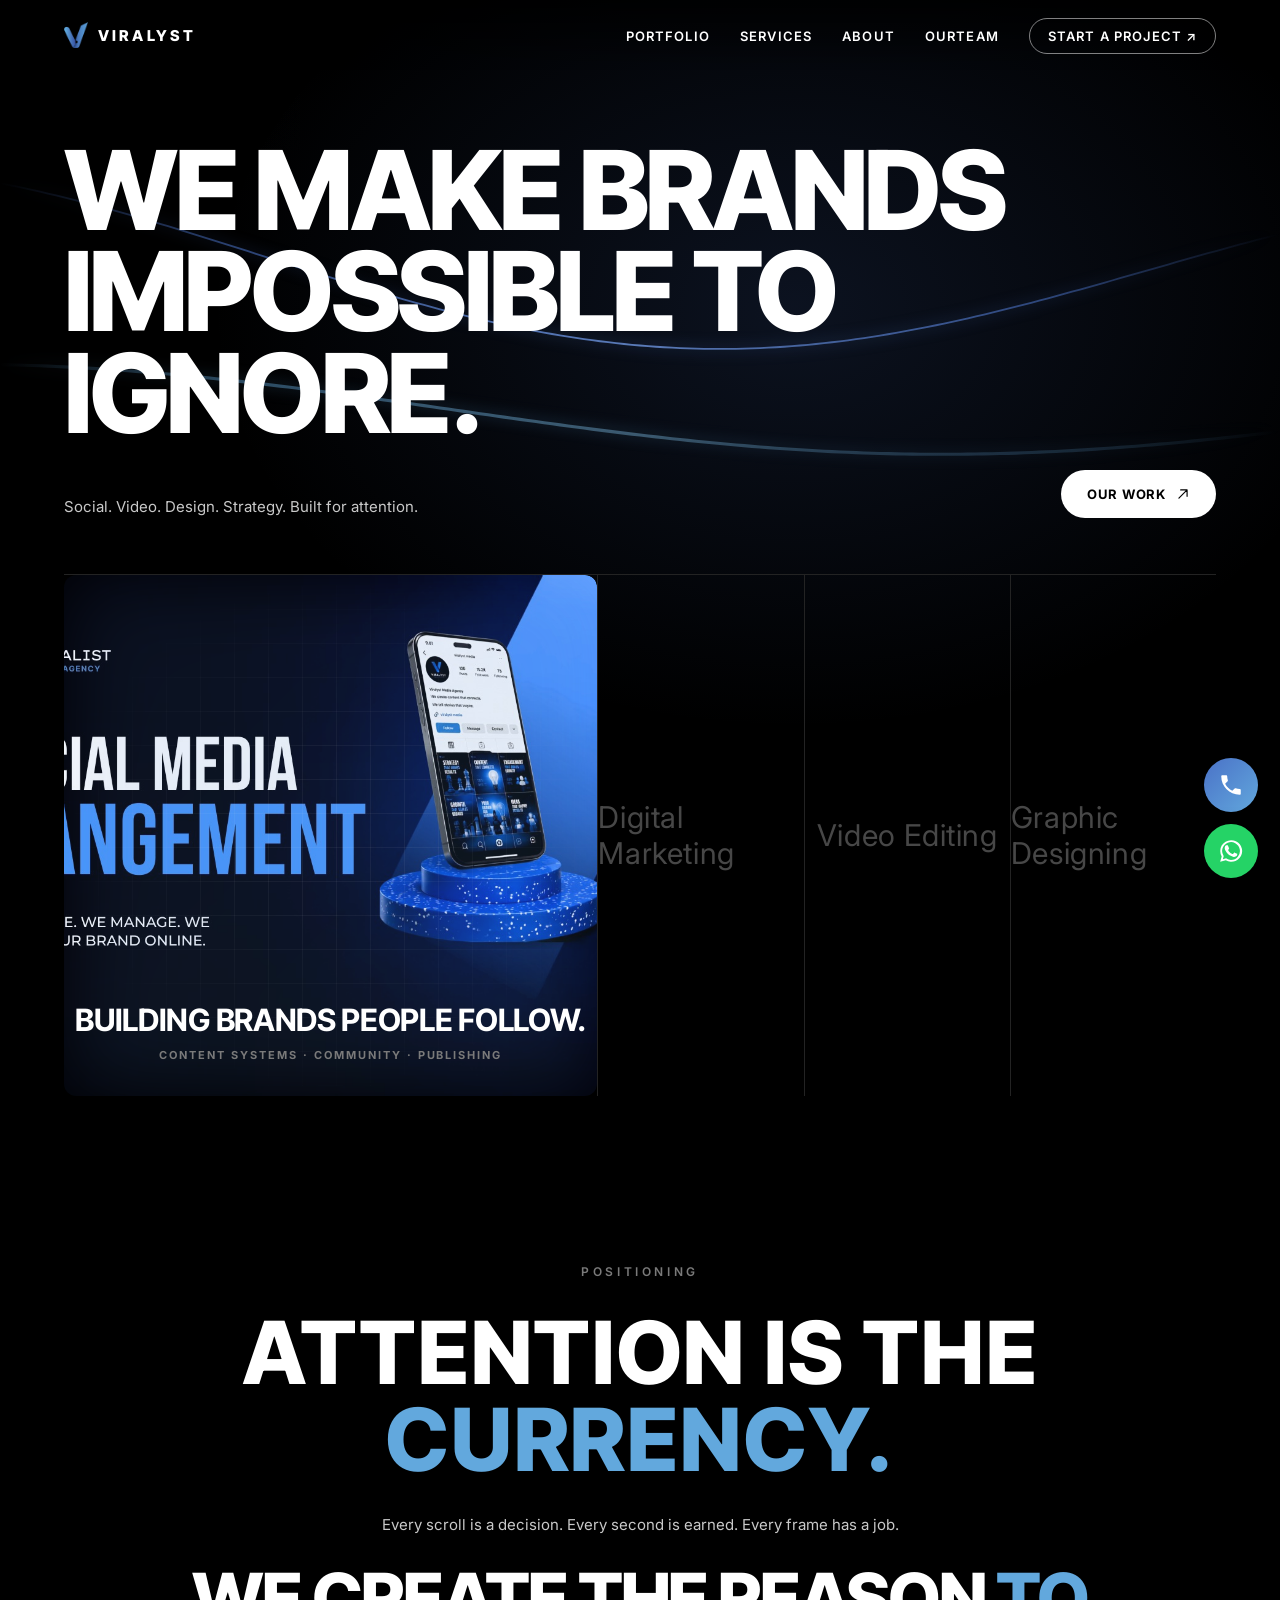
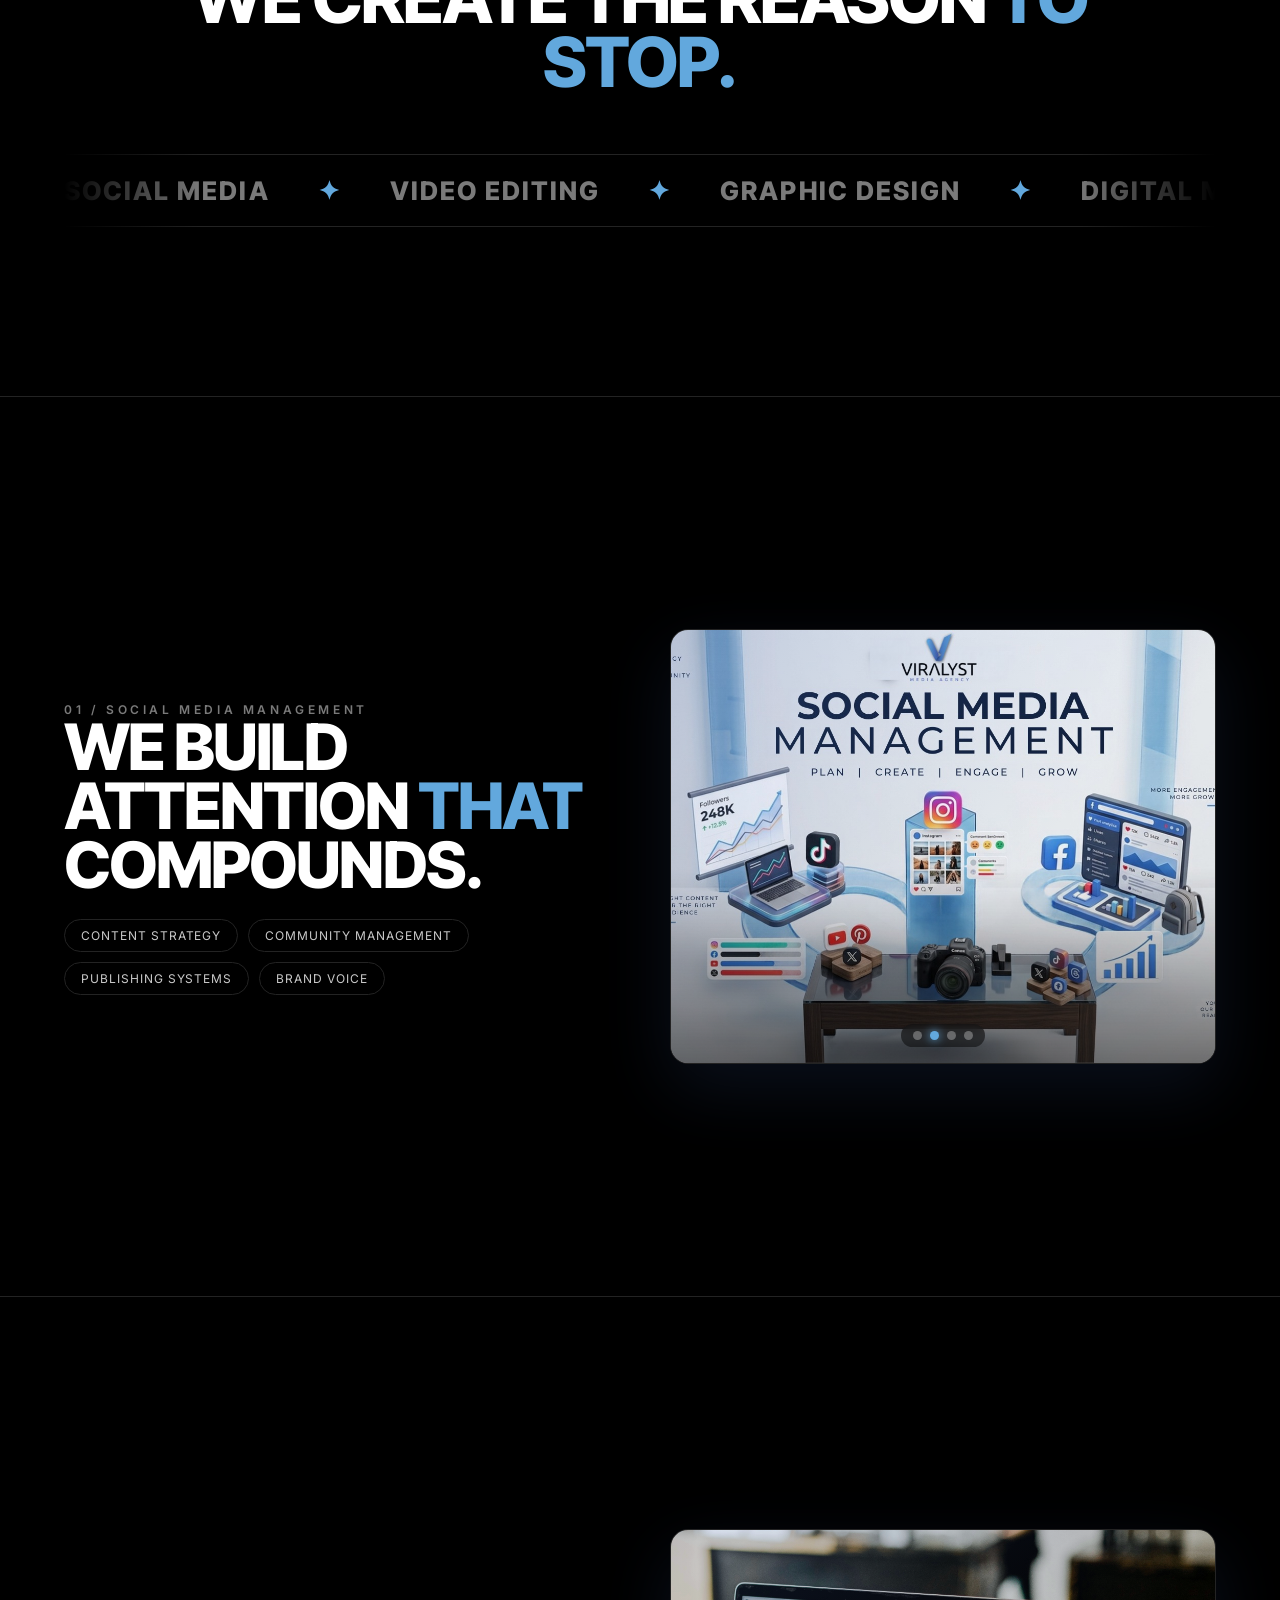
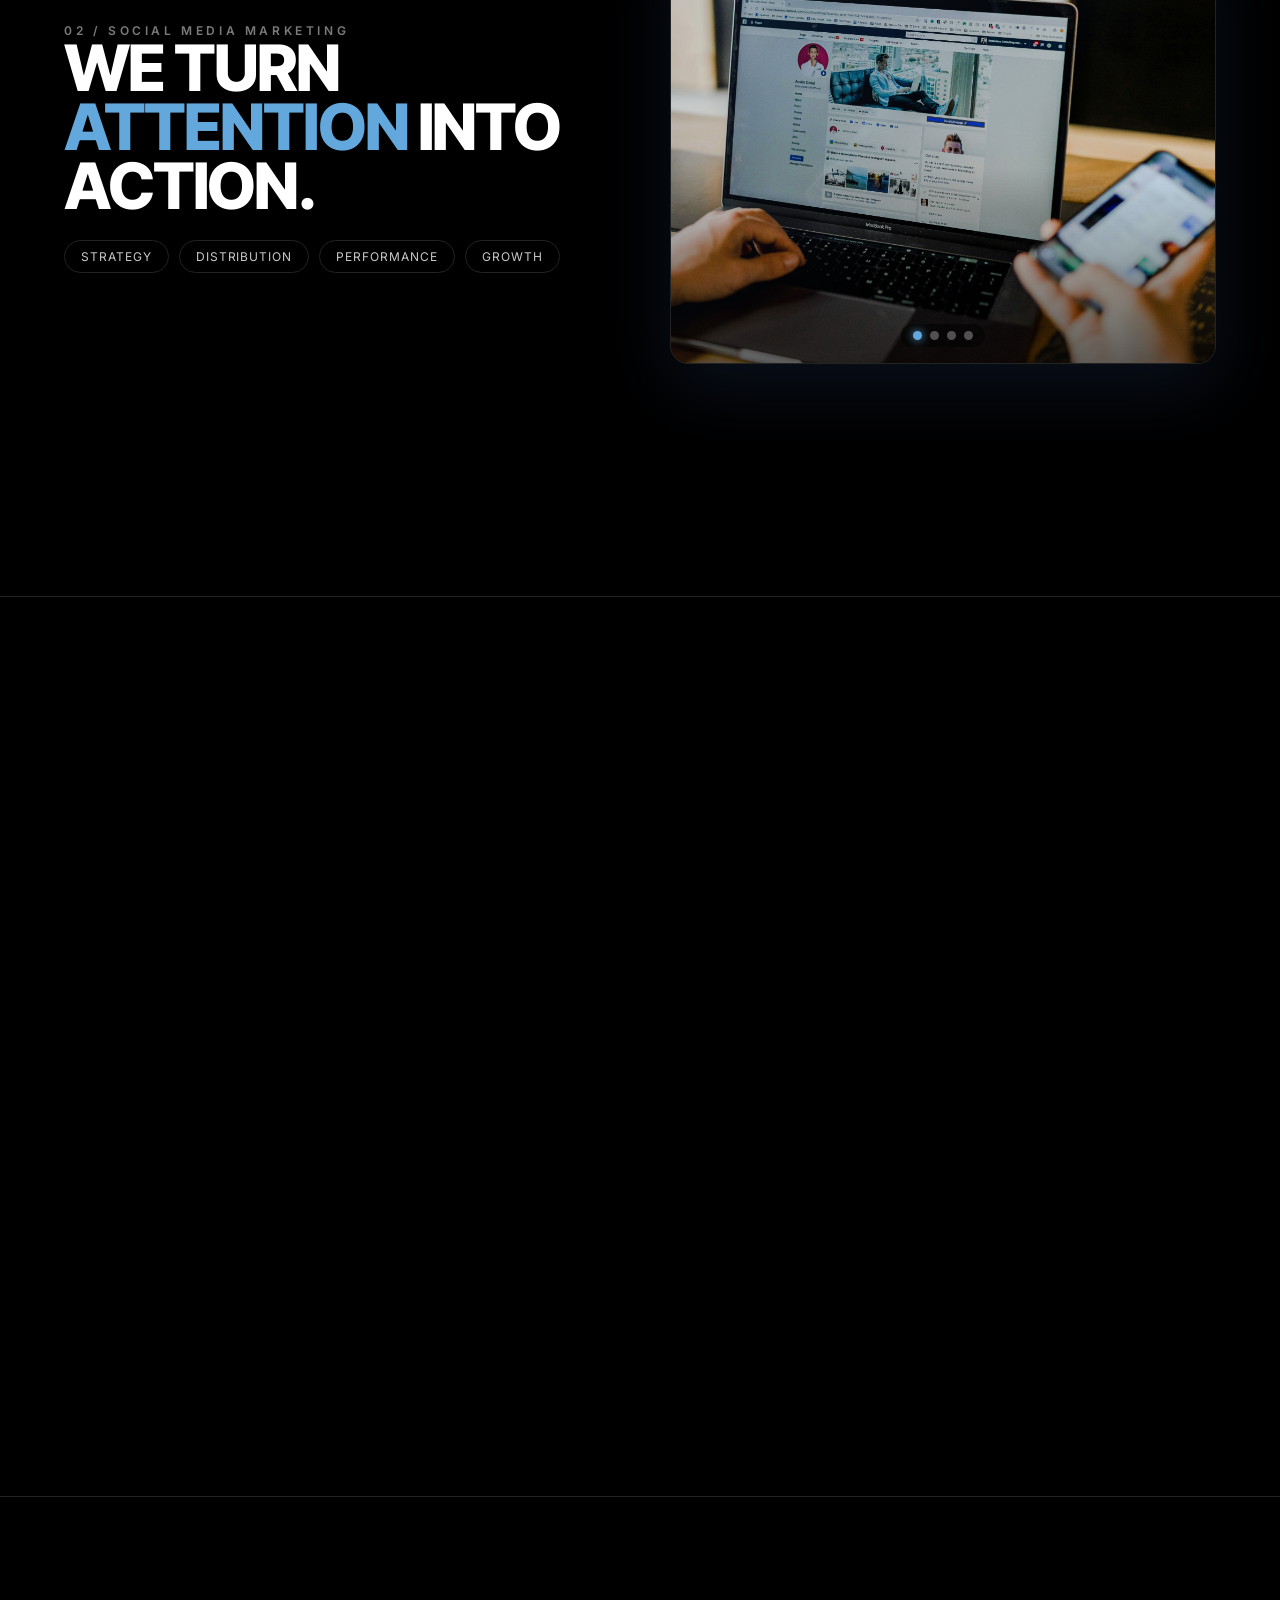
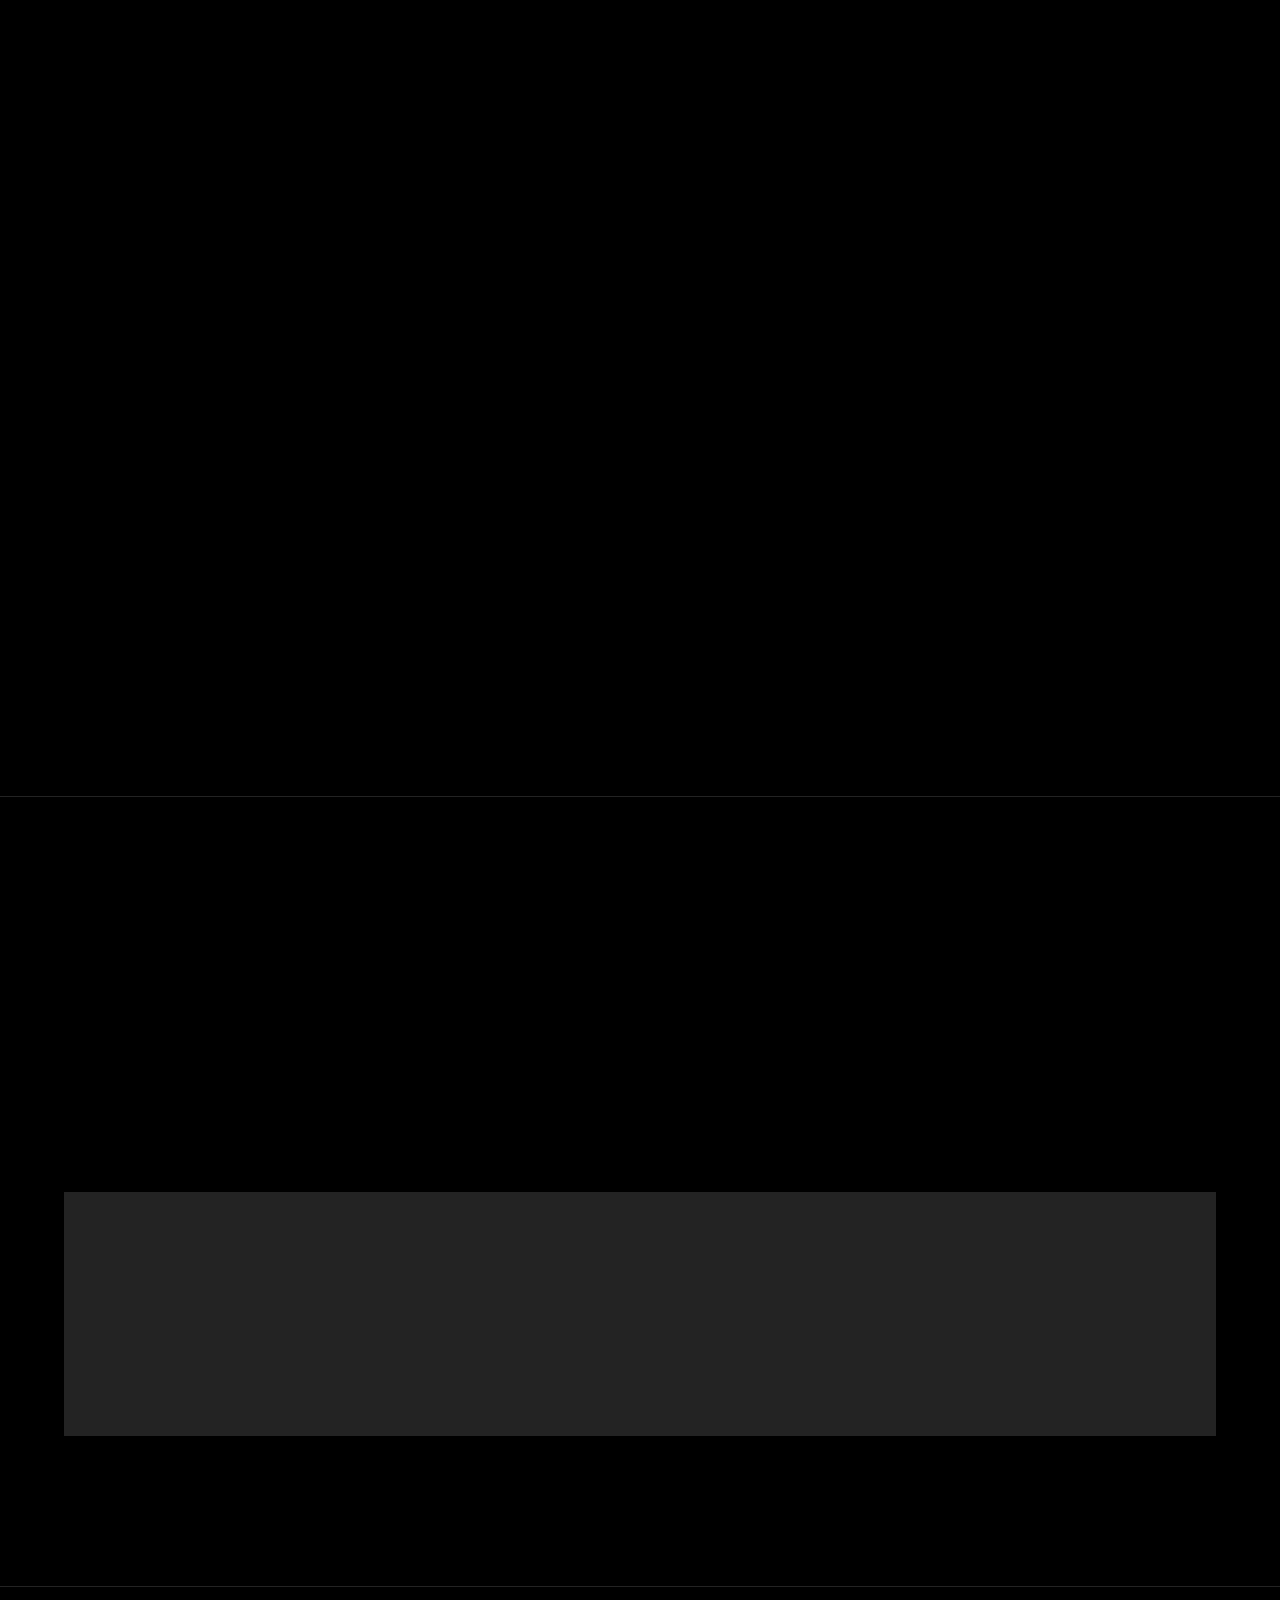
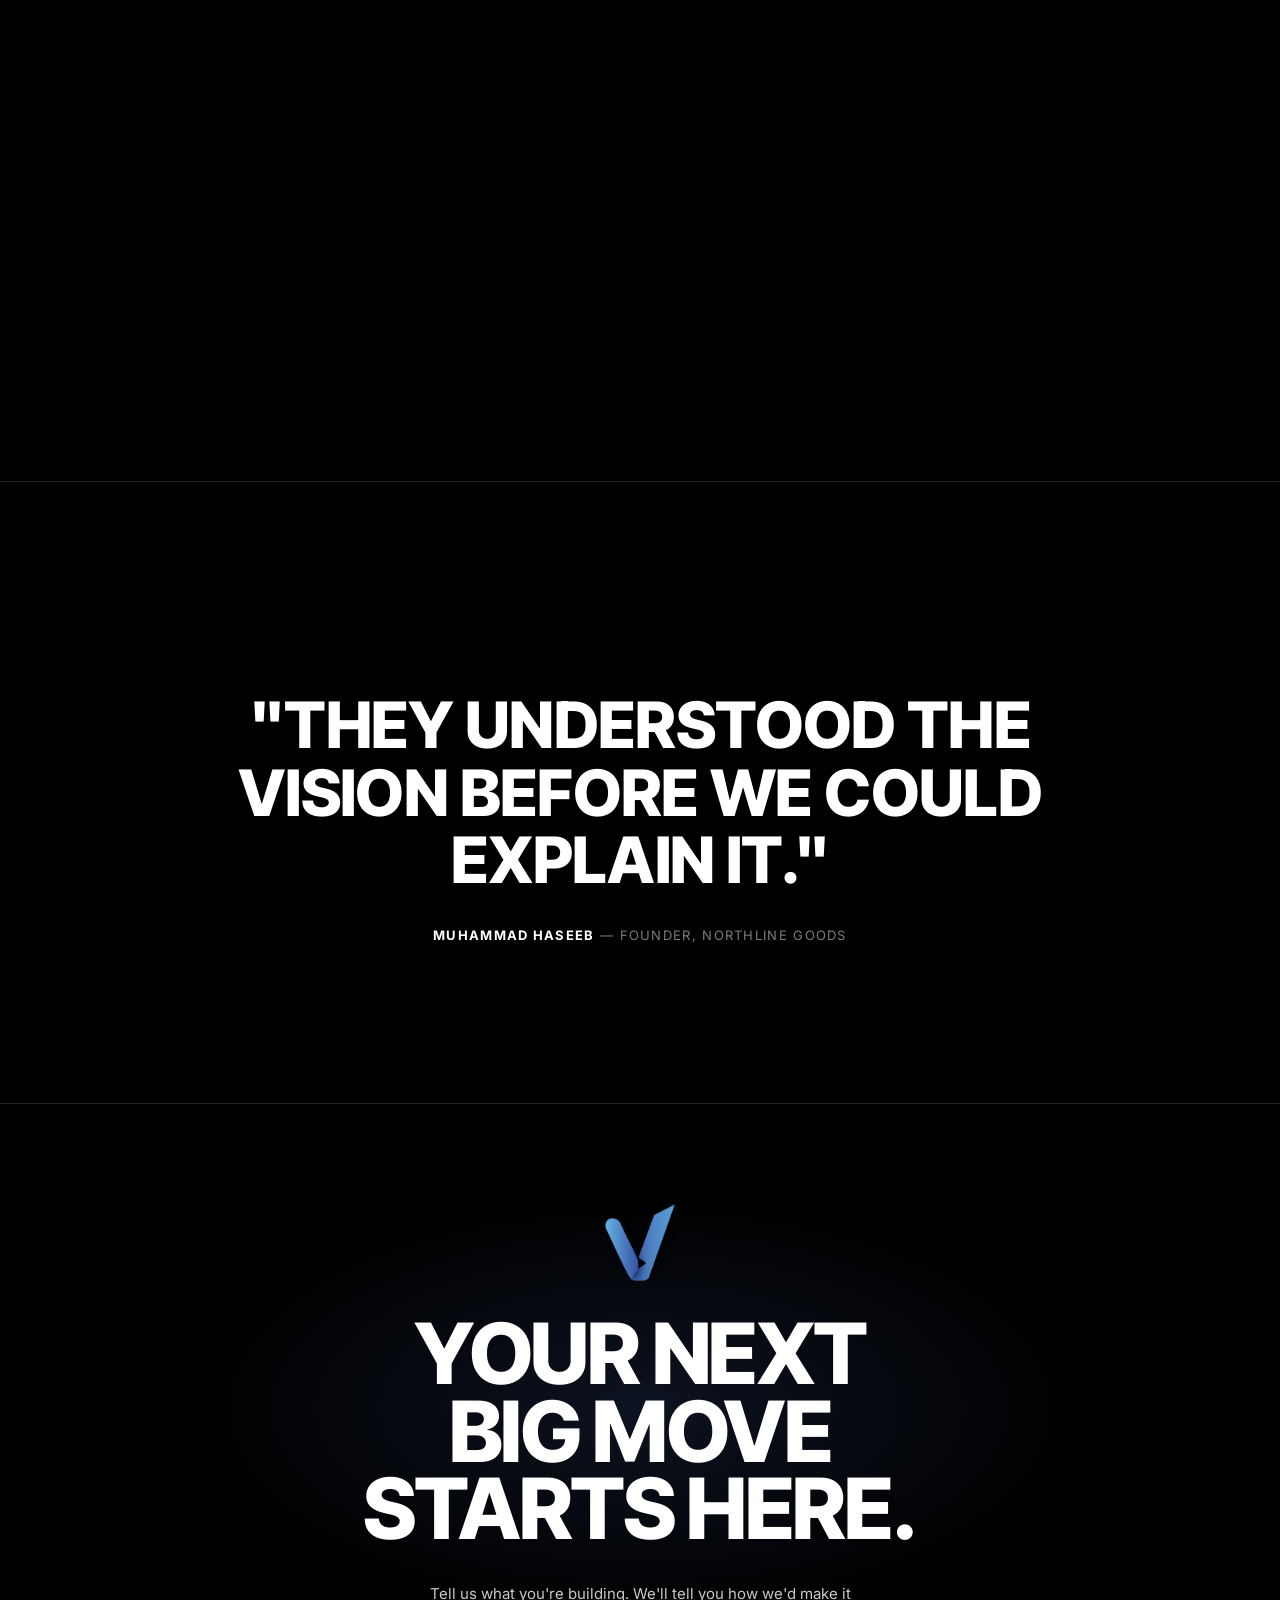
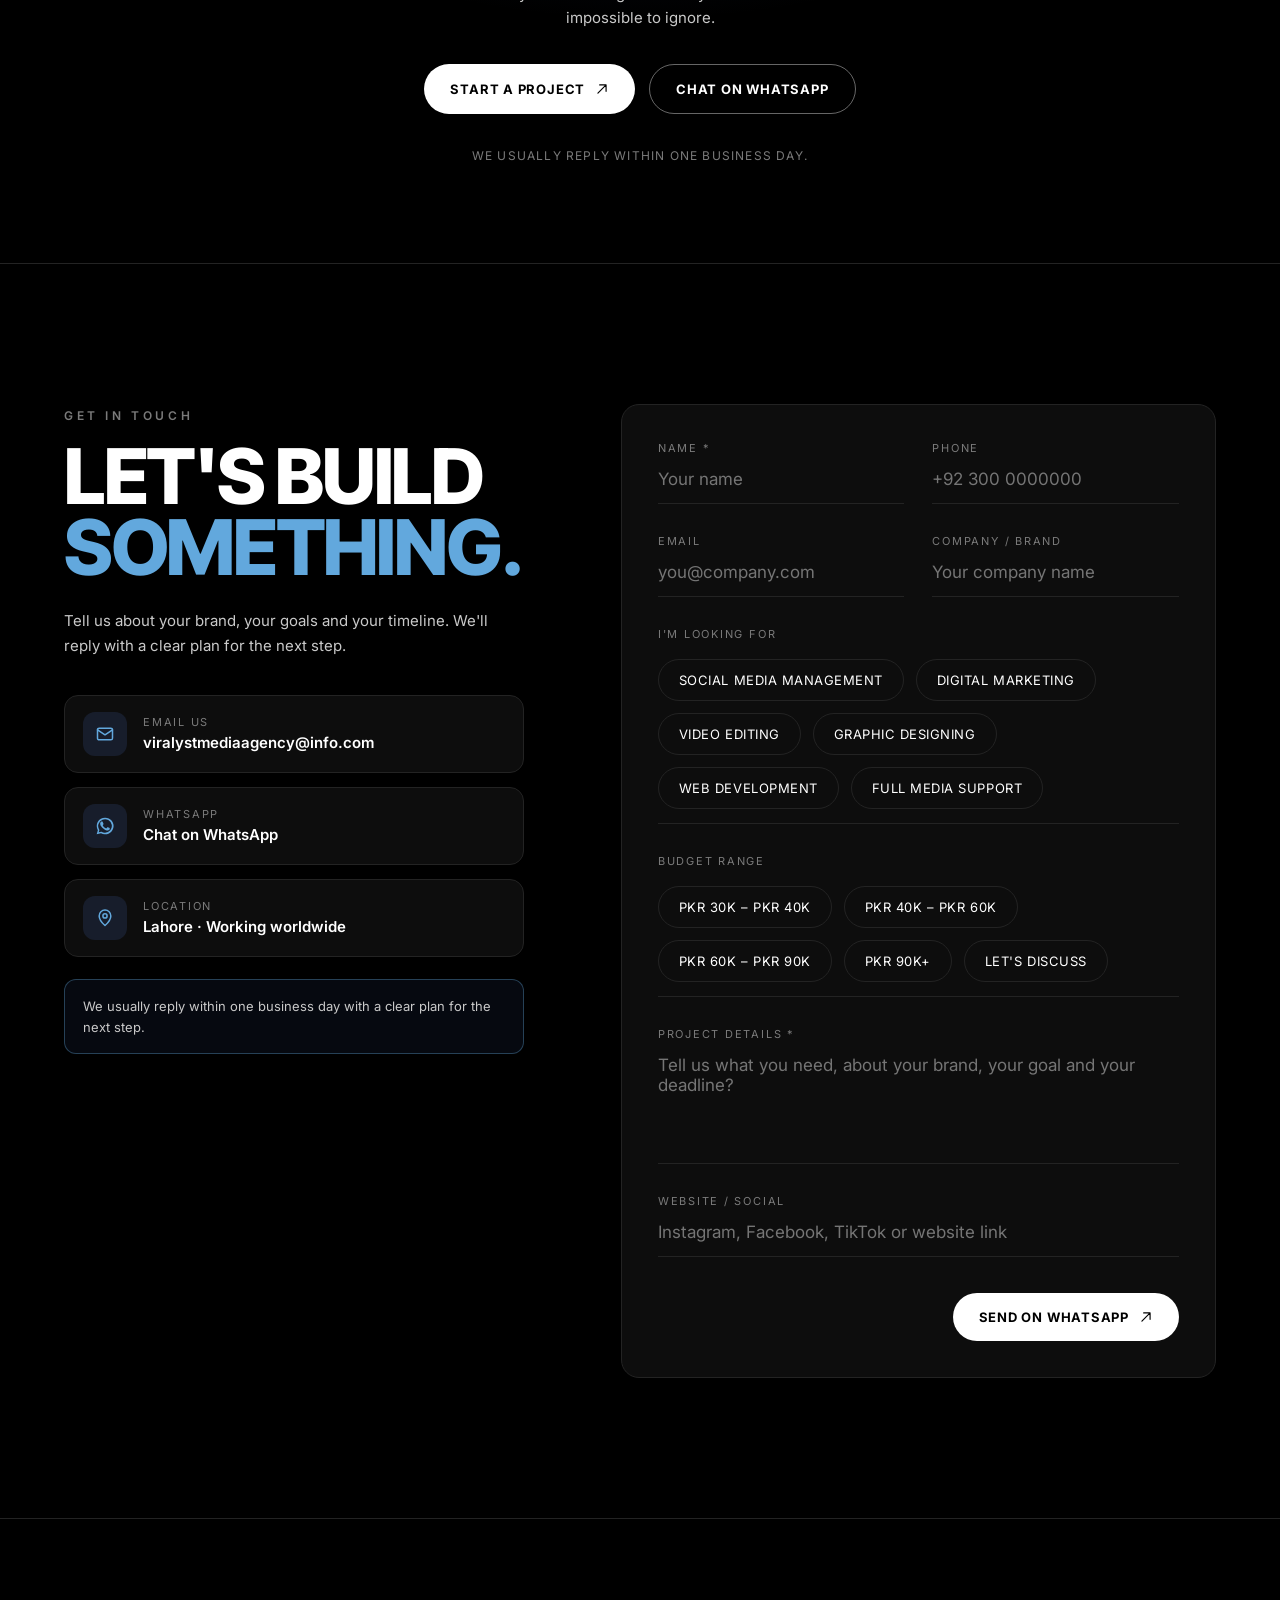
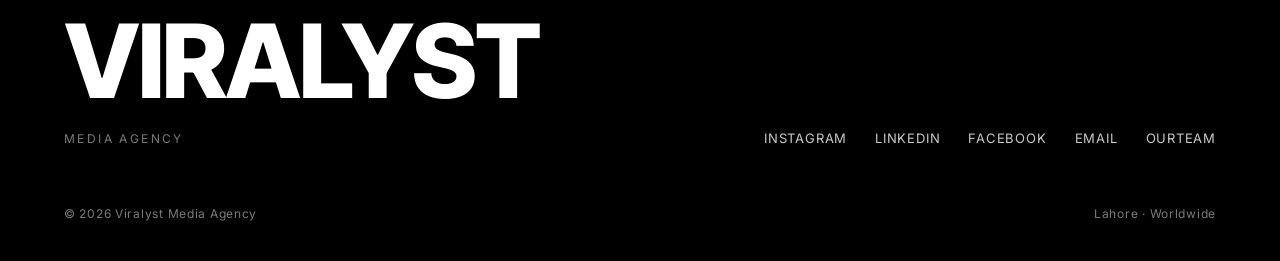
<file: index.html>
<!DOCTYPE html>
<html lang="en">
<head>
<meta charset="UTF-8">
<meta name="viewport" content="width=device-width, initial-scale=1.0">
<title>Viralyst — We Make Attention Move</title>
<link rel="icon" href="assets/vmark.png">
<link rel="preconnect" href="https://fonts.googleapis.com">
<link rel="preconnect" href="https://fonts.gstatic.com" crossorigin>
<link href="https://fonts.googleapis.com/css2?family=Inter:wght@400;500;600;700;800&family=Inter+Tight:wght@500;600;700;800;900&display=swap" rel="stylesheet">
<link rel="stylesheet" href="CoscadeStyle.css">
</head>
<body>

<div id="cursor">
  <svg viewBox="0 0 24 24" fill="none"><path d="M4 4 L11 20 L13 13 L20 6 L14 12 L11 20" stroke="white" stroke-width="2" stroke-linejoin="round" stroke-linecap="round" fill="white"/></svg>
</div>

<div id="preloader">
  <img src="assets/vmark.png" alt="Viralyst">
  <div class="word"><span style="animation-delay:1.05s">V</span><span style="animation-delay:1.11s">I</span><span style="animation-delay:1.17s">R</span><span style="animation-delay:1.23s">A</span><span style="animation-delay:1.29s">L</span><span style="animation-delay:1.35s">Y</span><span style="animation-delay:1.41s">S</span><span style="animation-delay:1.47s">T</span></div>
  <div class="tag">Media Agency</div>
</div>

<header id="siteHeader">
  <a href="#top" class="logo-mark">
    <img src="assets/vmark_icon.png" alt="Viralyst">
    <span class="word">VIRALYST</span>
  </a>
  <div class="nav-links">
    <ul>
      <li><a href="portfolio.html">Portfolio</a></li>
      <li><a href="#services">Services</a></li>
      <li><a href="#why">About</a></li>
      <li><a href="Team.html">OurTeam</a></li>
      <li class="cta-item"><a href="#contact" class="cta-nav magnetic">Start a Project ↗</a></li>
    </ul>
  </div>
   <button class="menu-btn" id="menuBtn" aria-label="Open menu" aria-expanded="false">
    <span></span><span></span>
  </button>
</header>

<main id="top">

  <!-- HERO -->
  <section class="hero" id="hero">
    <div class="hero-bg"></div>
    <canvas id="heroCanvas"></canvas>
    <!-- <div class="hero-ghost" id="heroGhost"><img src="assets/vmark.png" alt=""></div> -->
    <svg class="hero-grain" xmlns="http://www.w3.org/2000/svg">
      <filter id="grainFilter"><feTurbulence type="fractalNoise" baseFrequency="0.85" numOctaves="2" stitchTiles="stitch"/><feColorMatrix type="saturate" values="0"/></filter>
      <rect width="100%" height="100%" filter="url(#grainFilter)"/>
    </svg>
    <div class="hero-head">
      <h1>
        <span class="line"><span>We make brands</span></span>
        <span class="line"><span>impossible to ignore.</span></span>
      </h1>
      <div class="hero-sub">
        <p>Social. Video. Design. Strategy. Built for attention.</p>
        <a href="portfolio.html" class="start-btn magnetic">Our Work
          <svg viewBox="0 0 24 24" fill="none"><path d="M5 19L19 5M19 5H8M19 5V16" stroke="black" stroke-width="2" stroke-linecap="round" stroke-linejoin="round"/></svg>
        </a>
      </div>
    </div>

    <div class="engine" id="services">
      <div class="engine-word active" data-service="social">
        <div class="stage"><img src="assets/SM.jpeg" alt="Social Market">
          <div class="glow"></div><div class="grid"></div></div>
        <div class="label">Social Media Management</div>
        <div class="detail">
          <div class="headline"><b>Building brands people follow.</b></div>
          <div class="tags"><b>Content Systems · Community · Publishing</b></div>
        </div>
      </div>
      <div class="engine-word dim" data-service="marketing">
        <div class="stage"><img src="assets/DM.jpeg"><div class="glow"></div><div class="grid"></div></div>
        <div class="label">Digital Marketing</div>
        <div class="detail">
          <div class="headline">Attention with a purpose.</div>
          <div class="tags">Creative · Audience · Distribution</div>
        </div>
      </div>
      <div class="engine-word dim" data-service="video">
        <div class="stage"><img src="assets/VideoEditing.jpeg"><div class="glow"></div><div class="grid"></div></div>
        <div class="label">Video Editing</div>
        <div class="detail">
          <div class="headline">Stories that stop the scroll.</div>
          <div class="tags">Editing · Short-Form · Motion</div>
        </div>
      </div>
      <div class="engine-word dim" data-service="design">
        <div class="stage"><img src="assets/GD.jpeg"><div class="glow"></div><div class="grid"></div></div>
        <div class="label">Graphic Designing</div>
        <div class="detail">
          <div class="headline">Visuals people remember.</div>
          <div class="tags">Identity · Campaign · Systems</div>
        </div>
      </div>
    </div>
  </section>

  <!-- ATTENTION -->
  <section class="attention">
    <span class="eyebrow reveal">Positioning</span>
    <div class="stretch-wrap"><span class="stretch reveal" id="stretchText">Attention is the <br><span class="accent">currency.</span></span></div>
    <p class="lead reveal">Every scroll is a decision. Every second is earned. Every frame has a job.</p>
    <h2 class="snap reveal">We create the reason <span class="accent">to stop.</span></h2>
        <div class="marquee" aria-hidden="true">
      <div class="marquee-track">
        <span>Social Media</span><span>Video Editing</span><span>Graphic Design</span><span>Digital Marketing</span>
        <span>Social Media</span><span>Video Editing</span><span>Graphic Design</span><span>Digital Marketing</span>
      </div>
    </div>
  </section>

  <!-- SERVICE UNIVERSES -->
<section class="universe" id="services-detail">
  <div class="universe-inner">
    <div class="reveal">
      <span class="eyebrow">01 / Social Media Management</span>
      <h2>WE BUILD ATTENTION <span class="accent">THAT </span> COMPOUNDS.</h2>
      <div class="tags"><span>Content Strategy</span><span>Community Management</span><span>Publishing Systems</span><span>Brand Voice</span></div>
    </div>

    <div class="universe-visual vis-frame reveal" id="socialCarousel">
      <div class="carousel-track">
        <img src="Social Pic/Content Managment.jpeg" class="carousel-img active" alt="Content Strategy">
        <img src="Social Pic/CMM1.jpeg" class="carousel-img" alt="Community Management">
        <img src="Social Pic/CCS.jpeg" class="carousel-img" alt="Publishing Systems">
      </div>

      <div class="carousel-dots">
        <span class="dot active" data-index="0"></span>
        <span class="dot" data-index="1"></span>
        <span class="dot" data-index="2"></span>
        <span class="dot" data-index="3"></span>
      
      </div>
    </div>
  </div>
</section>

  <section class="universe">
    <div class="universe-inner">
      <div class="reveal">
        <span class="eyebrow">02 / Social Media Marketing</span>
        <h2>WE TURN <span class="accent">ATTENTION</span> INTO ACTION.</h2>
        <div class="tags"><span>Strategy</span><span>Distribution</span><span>Performance</span><span>Growth</span></div>
      </div>

       <div class="universe-visual vis-frame reveal" id="marketingCarousel">
      <div class="carousel-track">
        <img src="Market/DM1.jpeg" class="carousel-img active" alt="Strategy">
      </div>

      <div class="carousel-dots">
        <span class="dot active" data-index="0"></span>
        <span class="dot" data-index="1"></span>
        <span class="dot" data-index="2"></span>
        <span class="dot" data-index="3"></span>
      </div>
      </div>
    </div>
  </section>

  <section class="universe">
    <div class="universe-inner">
      <div class="reveal">
        <span class="eyebrow">03 / Video Editing</span>
        <h2>WE MAKE STORIES <span class="accent">IMPOSSIBLE</span> TO IGNORE.</h2>
        <div class="tags"><span>Short-Form</span><span>Ads</span><span>Reels</span><span>Motion</span><span>Editing</span><span>Story</span></div>
      </div>
           <div class="universe-visual reveal">
      <div class="video-frame">
        <img src="Videos Editing/VE1.jpeg" alt="Video Editing Workspace" class="single-img">
        <img src="Videos Editing/VE2.jpeg" alt="Video Editing Workspace" class="single-img">
        <img src="Videos Editing/VE3.jpeg" alt="Video Editing Workspace" class="single-img">
        <img src="Videos Editing/VE4.jpeg" alt="Video Editing Workspace" class="single-img">
        <div class="scanline"></div>
        <div class="timeline" id="videoTimeline"></div>
      </div>
    </div>
    </div>
  </section>

  <section class="universe">
    <div class="universe-inner">
      <div class="reveal">
        <span class="eyebrow">04 / Graphic Design</span>
        <h2>WE MAKE BRANDS <span class="accent">LOOK</span> UNFORGETTABLE.</h2>
        <div class="tags"><span>Identity</span><span>Thumbnails</span><span>Visual Systems</span><span>Brand Kits</span><span>Campaigns</span></div>
      </div>
          <div class="universe-visual vis-frame reveal" id="designCarousel">
      <div class="carousel-track">
        <img src="Graphic Design/GD1.jpeg" class="carousel-img active" alt="Identity">
        <img src="Graphic Design/GD2.jpeg" class="carousel-img" alt="Thumbnails">
        <img src="Graphic Design/GD3.jpeg" class="carousel-img" alt="Visual Systems">
        <img src="Graphic Design/GD4.jpeg" class="carousel-img" alt="Visual Systems">
      </div>
      <div class="carousel-dots">
        <span class="dot active" data-index="0"></span>
        <span class="dot" data-index="1"></span>
        <span class="dot" data-index="2"></span>
        <span class="dot" data-index="3"></span>
        <span class="dot" data-index="4"></span>
      </div>
    </div>
    </div>
  </section>

  <!-- WHY -->
  <section class="why" id="why">
    <div class="wrap">
      <span class="eyebrow reveal">Why Viralyst</span>
      <h2 class="reveal">No vanity. <span style="color:var(--blue-2)">Just the work.</span></h2>
      <div class="principles">
        <div class="principle reveal"><div class="num">01</div><h4>Think before we create.</h4><p>Before we design or shoot anything, we map your audience, goal and message. Every post earns its place.</p></div>
        <div class="principle reveal"><div class="num">02</div><h4>Make every frame count.</h4><p>No filler. If a second, a color or a word doesn’t move the viewer, it gets cut.</p></div>
        <div class="principle reveal"><div class="num">03</div><h4>Create for attention.</h4><p>We design for how people actually watch: fast, on a phone, often with the sound off.</p></div>
      </div>
    </div>
  </section>


    <!-- TEAM TEASER -->
  <section class="cta-final" style="min-height:55vh;">
    <span class="eyebrow reveal">Our team</span>
    <h2 class="reveal" style="font-size:clamp(32px,6vw,80px);">The people behind <span style="color:var(--blue-2)">the work.</span></h2>
    <a href="team.html" class="start-btn magnetic reveal">Meet Our Team
      <svg viewBox="0 0 24 24" fill="none"><path d="M5 19L19 5M19 5H8M19 5V16" stroke="black" stroke-width="2" stroke-linecap="round" stroke-linejoin="round"/></svg>
    </a>
  </section>

  <!-- PROOF -->
  <section class="proof">
    <span class="eyebrow reveal">Social Proof</span>
    <blockquote class="reveal">"They understood the vision before we could explain it."</blockquote>
    <cite class="reveal"><b>Muhammad Haseeb</b> — Founder, Northline Goods</cite>
  </section>  

   <!-- FINAL CTA -->
  <section class="cta-final" id="final-cta">
    <div class="glow"></div>
    <img src="assets/vmark.png" class="mark reveal" alt="">
    <h2 class="reveal">Your next<br>big move<br>starts here.</h2>
    <p class="reveal">Tell us what you're building. We'll tell you how we'd make it impossible to ignore.</p>

    <div class="cta-actions reveal">
      <a href="#contact" class="start-btn magnetic">Start a Project
        <svg viewBox="0 0 24 24" fill="none"><path d="M5 19L19 5M19 5H8M19 5V16" stroke="black" stroke-width="2" stroke-linecap="round" stroke-linejoin="round"/></svg>
      </a>
      <a href="https://wa.me/923241767530?text=Hi%20Viralyst%2C%20I%20want%20to%20discuss%20a%20project" target="_blank" rel="noopener" class="ghost-btn">Chat on WhatsApp</a>
    </div>
    <span class="cta-note reveal">We usually reply within one business day.</span>
  </section>

  <!-- CONTACT -->
  <section class="contact" id="contact">
    <div class="wrap">
      <div class="contact-grid">

        <div class="contact-left reveal">
          <span class="eyebrow">Get in touch</span>
          <h2>Let's build <span class="accent">something.</span></h2>
          <p class="contact-lead">Tell us about your brand, your goals and your timeline. We'll reply with a clear plan for the next step.</p>

          <div class="contact-cards">
            <a class="c-card" href="mailto:viralystmediaagency@info.com">
              <span class="c-icon"><svg viewBox="0 0 24 24" fill="none" stroke="currentColor" stroke-width="1.8" stroke-linecap="round" stroke-linejoin="round"><rect x="3" y="5" width="18" height="14" rx="2"/><path d="M3 7l9 6 9-6"/></svg></span>
              <span><span class="k">Email us</span><span class="v">viralystmediaagency@info.com</span></span>
            </a>
            <a class="c-card" href="https://wa.me/923286561726  " target="_blank" rel="noopener">
              <span class="c-icon"><svg viewBox="0 0 24 24" fill="currentColor"><path d="M17.5 14.4c-.3-.1-1.7-.8-2-.9-.3-.1-.5-.1-.7.1-.2.3-.8.9-.9 1.1-.2.2-.3.2-.6.1-.3-.1-1.2-.4-2.3-1.4-.9-.8-1.4-1.7-1.6-2-.2-.3 0-.4.1-.6l.4-.5c.1-.1.2-.3.3-.5.1-.2 0-.4 0-.5-.1-.1-.7-1.6-.9-2.2-.2-.6-.5-.5-.7-.5h-.6c-.2 0-.5.1-.8.4-.3.3-1 1-1 2.4s1 2.8 1.2 3c.1.2 2 3.1 4.9 4.3.7.3 1.2.5 1.6.6.7.2 1.3.2 1.8.1.5-.1 1.7-.7 1.9-1.4.2-.7.2-1.2.2-1.4-.1-.1-.3-.2-.6-.3zM12 2a10 10 0 0 0-8.6 15l-1.4 5 5.2-1.4A10 10 0 1 0 12 2zm0 18.2c-1.5 0-3-.4-4.2-1.2l-.3-.2-3 .8.8-2.9-.2-.3A8.2 8.2 0 1 1 12 20.2z"/></svg></span>
              <span><span class="k">WhatsApp</span><span class="v">Chat on WhatsApp</span></span>
            </a>
            <div class="c-card">
              <span class="c-icon"><svg viewBox="0 0 24 24" fill="none" stroke="currentColor" stroke-width="1.8" stroke-linecap="round" stroke-linejoin="round"><path d="M12 21s7-6.2 7-11.5A7 7 0 0 0 5 9.5C5 14.8 12 21 12 21z"/><circle cx="12" cy="9.5" r="2.5"/></svg></span>
              <span><span class="k">Location</span><span class="v">Lahore · Working worldwide</span></span>
            </div>
          </div>

          <div class="c-note">We usually reply within one business day with a clear plan for the next step.</div>
        </div>

        <form class="contact-form reveal" id="contactForm" novalidate>
          <div class="cf-grid">
            <div class="field"><label>Name *</label><input type="text" id="cfName" placeholder="Your name"></div>
            <div class="field"><label>Phone</label><input type="text" id="cfPhone" placeholder="+92 300 0000000"></div>
            <div class="field"><label>Email</label><input type="text" id="cfEmail" placeholder="you@company.com"></div>
            <div class="field"><label>Company / Brand</label><input type="text" id="cfCompany" placeholder="Your company name"></div>

            <div class="field full">
              <label>I'm looking for</label>
              <div class="chip-group" id="serviceChips">
                <button type="button" class="chip" data-chip="social">Social Media Management</button>
                <button type="button" class="chip" data-chip="marketing">Digital Marketing</button>
                <button type="button" class="chip" data-chip="video">Video Editing</button>
                <button type="button" class="chip" data-chip="design">Graphic Designing</button>
                <button type="button" class="chip" data-chip="design">Web Development</button>
                <button type="button" class="chip" data-chip="full">Full Media Support</button>
              </div>
            </div>

            <div class="field full">
              <label>Budget range</label>
              <div class="chip-group" id="budgetChips">
                <button type="button" class="chip" data-chip="1">PKR 30K – PKR 40K</button>
                <button type="button" class="chip" data-chip="2">PKR 40K – PKR 60K</button>
                <button type="button" class="chip" data-chip="3">PKR 60K – PKR 90K</button>
                <button type="button" class="chip" data-chip="4">PKR 90K+</button>
                <button type="button" class="chip" data-chip="5">Let's discuss</button>
              </div>
            </div>

            <div class="field full"><label>Project details *</label><textarea id="cfDetails" placeholder="Tell us what you need, about your brand, your goal and your deadline?"></textarea></div>
            <div class="field full"><label>Website / Social</label><input type="text" id="cfWebsite" placeholder="Instagram, Facebook, TikTok or website link"></div>
          </div>

          <div class="submit-row">
            <button type="submit" class="start-btn magnetic" id="submitBtn">Send on WhatsApp
              <svg viewBox="0 0 24 24" fill="none"><path d="M5 19L19 5M19 5H8M19 5V16" stroke="black" stroke-width="2" stroke-linecap="round" stroke-linejoin="round"/></svg>
            </button>
          </div>
        </form>

      </div>
    </div>
  </section>


</main>

<footer>
  <div class="wrap">
    <div class="footer-top">
      <div>
        <div class="word">Viralyst</div>
        <div class="sub">Media Agency</div>
      </div>
      <div class="footer-links">
        <a href="#" target="_blank" rel="noopener">Instagram</a>
        <a href="#" target="_blank" rel="noopener">LinkedIn</a>
        <a href="#" target="_blank" rel="noopener">Facebook</a>
        <a href="mailto:hello@viralyst.agency">Email</a>
        <a href="team.html">OurTeam</a>
      </div>
    </div>
    <div class="footer-bottom">
      <span>© 2026 Viralyst Media Agency</span>
      <span>Lahore · Worldwide</span>
    </div>
  </div>
</footer>

<!-- FLOATING CONTACT BUTTONS -->
<div class="float-contact">
  <a href="tel:+923241767530" class="fc-btn fc-call" aria-label="Call us">
    <svg viewBox="0 0 24 24" fill="currentColor"><path d="M6.6 10.8c1.4 2.8 3.8 5.1 6.6 6.6l2.2-2.2c.3-.3.7-.4 1-.2 1.1.4 2.3.6 3.6.6.6 0 1 .4 1 1V20c0 .6-.4 1-1 1C10.6 21 3 13.4 3 4c0-.6.4-1 1-1h3.5c.6 0 1 .4 1 1 0 1.3.2 2.5.6 3.6.1.3 0 .7-.2 1l-2.3 2.2z"/></svg>
  </a>
  <a href="https://wa.me/923286561726?text=Hi%20Viralyst%2C%20I%20want%20to%20discuss%20a%20project" target="_blank" rel="noopener" class="fc-btn fc-wa" aria-label="WhatsApp us">
    <svg viewBox="0 0 24 24" fill="currentColor"><path d="M17.5 14.4c-.3-.1-1.7-.8-2-.9-.3-.1-.5-.1-.7.1-.2.3-.8.9-.9 1.1-.2.2-.3.2-.6.1-.3-.1-1.2-.4-2.3-1.4-.9-.8-1.4-1.7-1.6-2-.2-.3 0-.4.1-.6l.4-.5c.1-.1.2-.3.3-.5.1-.2 0-.4 0-.5-.1-.1-.7-1.6-.9-2.2-.2-.6-.5-.5-.7-.5h-.6c-.2 0-.5.1-.8.4-.3.3-1 1-1 2.4s1 2.8 1.2 3c.1.2 2 3.1 4.9 4.3.7.3 1.2.5 1.6.6.7.2 1.3.2 1.8.1.5-.1 1.7-.7 1.9-1.4.2-.7.2-1.2.2-1.4-.1-.1-.3-.2-.6-.3zM12 2a10 10 0 0 0-8.6 15l-1.4 5 5.2-1.4A10 10 0 1 0 12 2zm0 18.2c-1.5 0-3-.4-4.2-1.2l-.3-.2-3 .8.8-2.9-.2-.3A8.2 8.2 0 1 1 12 20.2z"/></svg>
  </a>
</div>

<script>
(function () {
    const carousel = document.getElementById('socialCarousel');
    const images = carousel.querySelectorAll('.carousel-img');
    const dots = carousel.querySelectorAll('.dot');
    let current = 0;
    let autoSlide;

    function showSlide(index) {
        images.forEach(img => img.classList.remove('active'));
        dots.forEach(dot => dot.classList.remove('active'));
        images[index].classList.add('active');
        dots[index].classList.add('active');
        current = index;
    }

    function nextSlide() {
        let next = (current + 1) % images.length;
        showSlide(next);
    }

    function startAutoSlide() {
        autoSlide = setInterval(nextSlide, 3500); // har 3.5 second
    }

    function resetAutoSlide() {
        clearInterval(autoSlide);
        startAutoSlide();
    }

    dots.forEach(dot => {
        dot.addEventListener('click', () => {
            const index = parseInt(dot.getAttribute('data-index'));
            showSlide(index);
            resetAutoSlide();
        });
    });

    startAutoSlide();
})();
</script>
<script>
(function () {
    const carousel = document.getElementById('marketingCarousel');
    const images = carousel.querySelectorAll('.carousel-img');
    const dots = carousel.querySelectorAll('.dot');
    let current = 0;
    let autoSlide;

    function showSlide(index) {
        images.forEach(img => img.classList.remove('active'));
        dots.forEach(dot => dot.classList.remove('active'));
        images[index].classList.add('active');
        dots[index].classList.add('active');
        current = index;
    }

    function nextSlide() {
        let next = (current + 1) % images.length;
        showSlide(next);
    }

    function startAutoSlide() {
        autoSlide = setInterval(nextSlide, 3500);
    }

    function resetAutoSlide() {
        clearInterval(autoSlide);
        startAutoSlide();
    }

    dots.forEach(dot => {
        dot.addEventListener('click', () => {
            const index = parseInt(dot.getAttribute('data-index'));
            showSlide(index);
            resetAutoSlide();
        });
    });

    startAutoSlide();
})();
</script>
<script>
(function () {
    const carousel = document.getElementById('designCarousel');
    const images = carousel.querySelectorAll('.carousel-img');
    const dots = carousel.querySelectorAll('.dot');
    let current = 0;
    let autoSlide;

    function showSlide(index) {
        images.forEach(img => img.classList.remove('active'));
        dots.forEach(dot => dot.classList.remove('active'));
        images[index].classList.add('active');
        dots[index].classList.add('active');
        current = index;
    }

    function nextSlide() {
        let next = (current + 1) % images.length;
        showSlide(next);
    }

    function startAutoSlide() {
        autoSlide = setInterval(nextSlide, 3500);
    }

    function resetAutoSlide() {
        clearInterval(autoSlide);
        startAutoSlide();
    }

    dots.forEach(dot => {
        dot.addEventListener('click', () => {
            const index = parseInt(dot.getAttribute('data-index'));
            showSlide(index);
            resetAutoSlide();
        });
    });

    startAutoSlide();
})();
</script>

<script src="JavaScriptfile.js"></script>
</body>
</html>
</file>
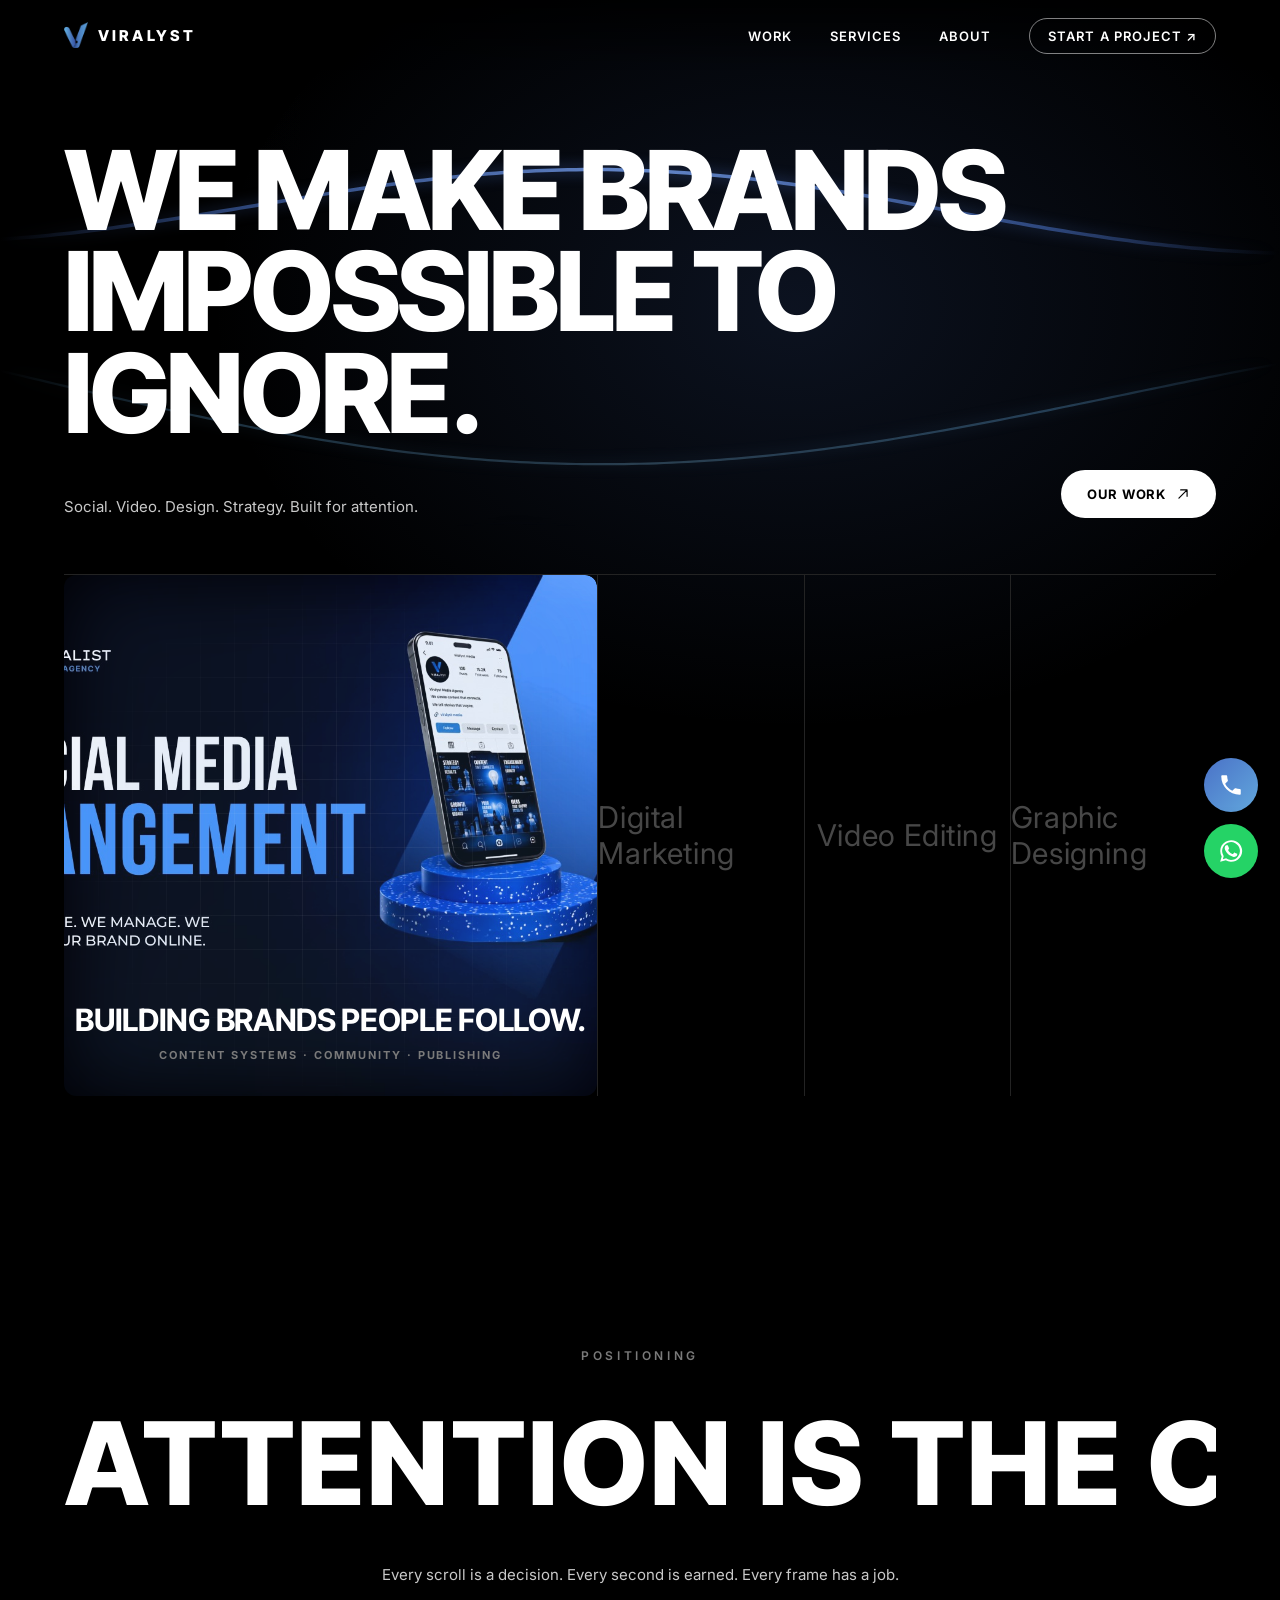
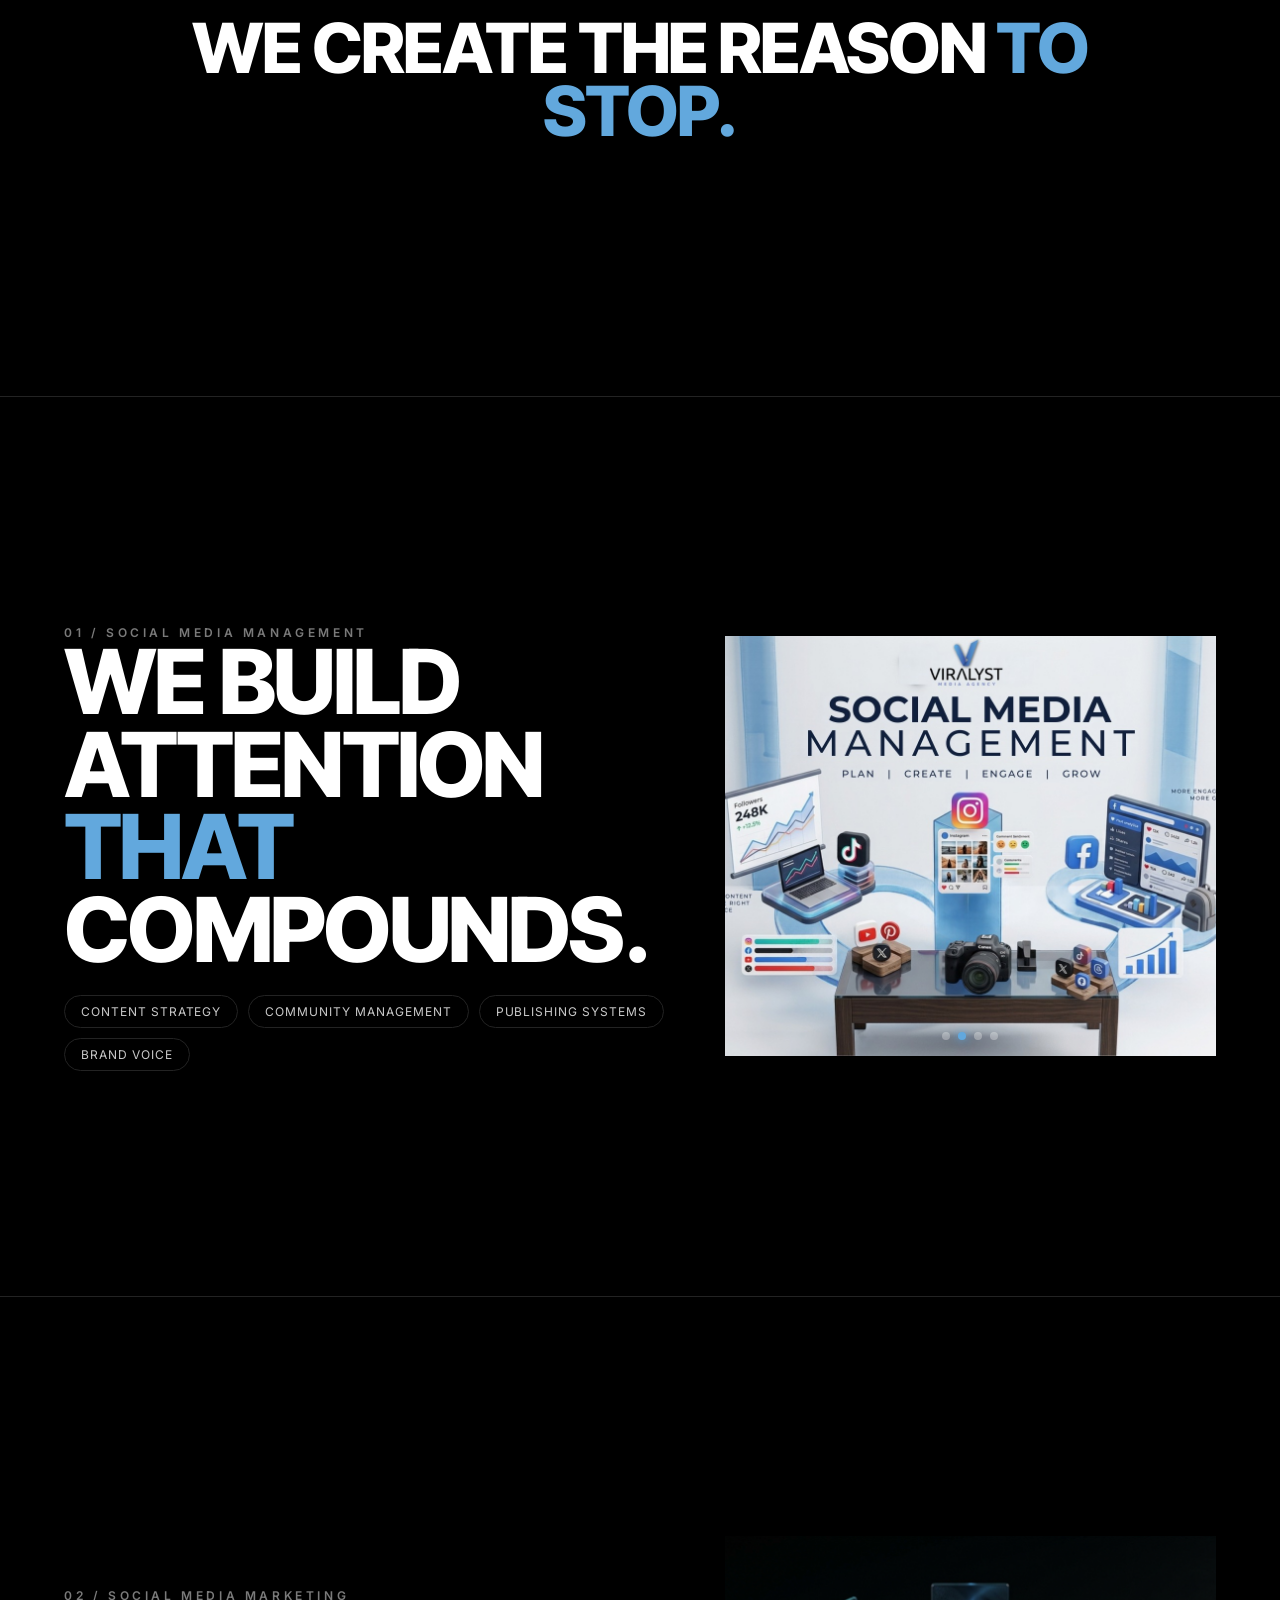
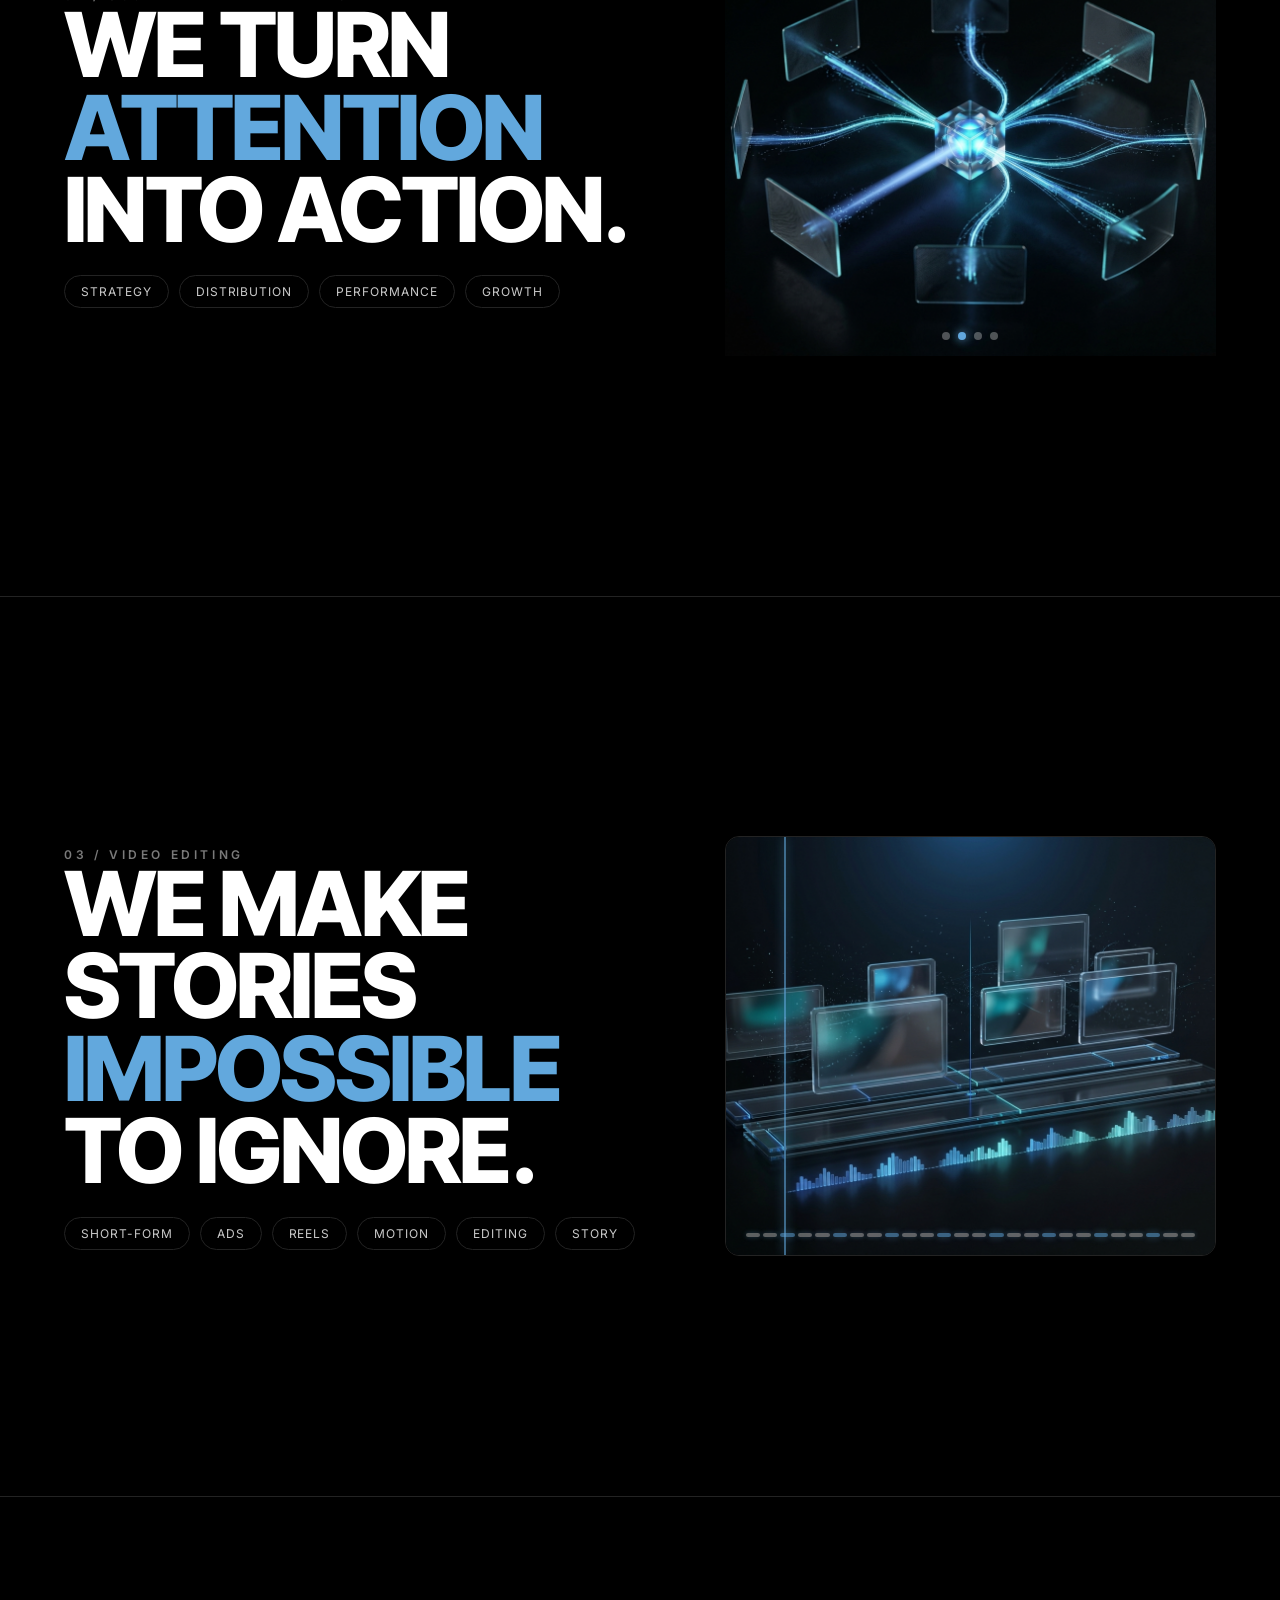
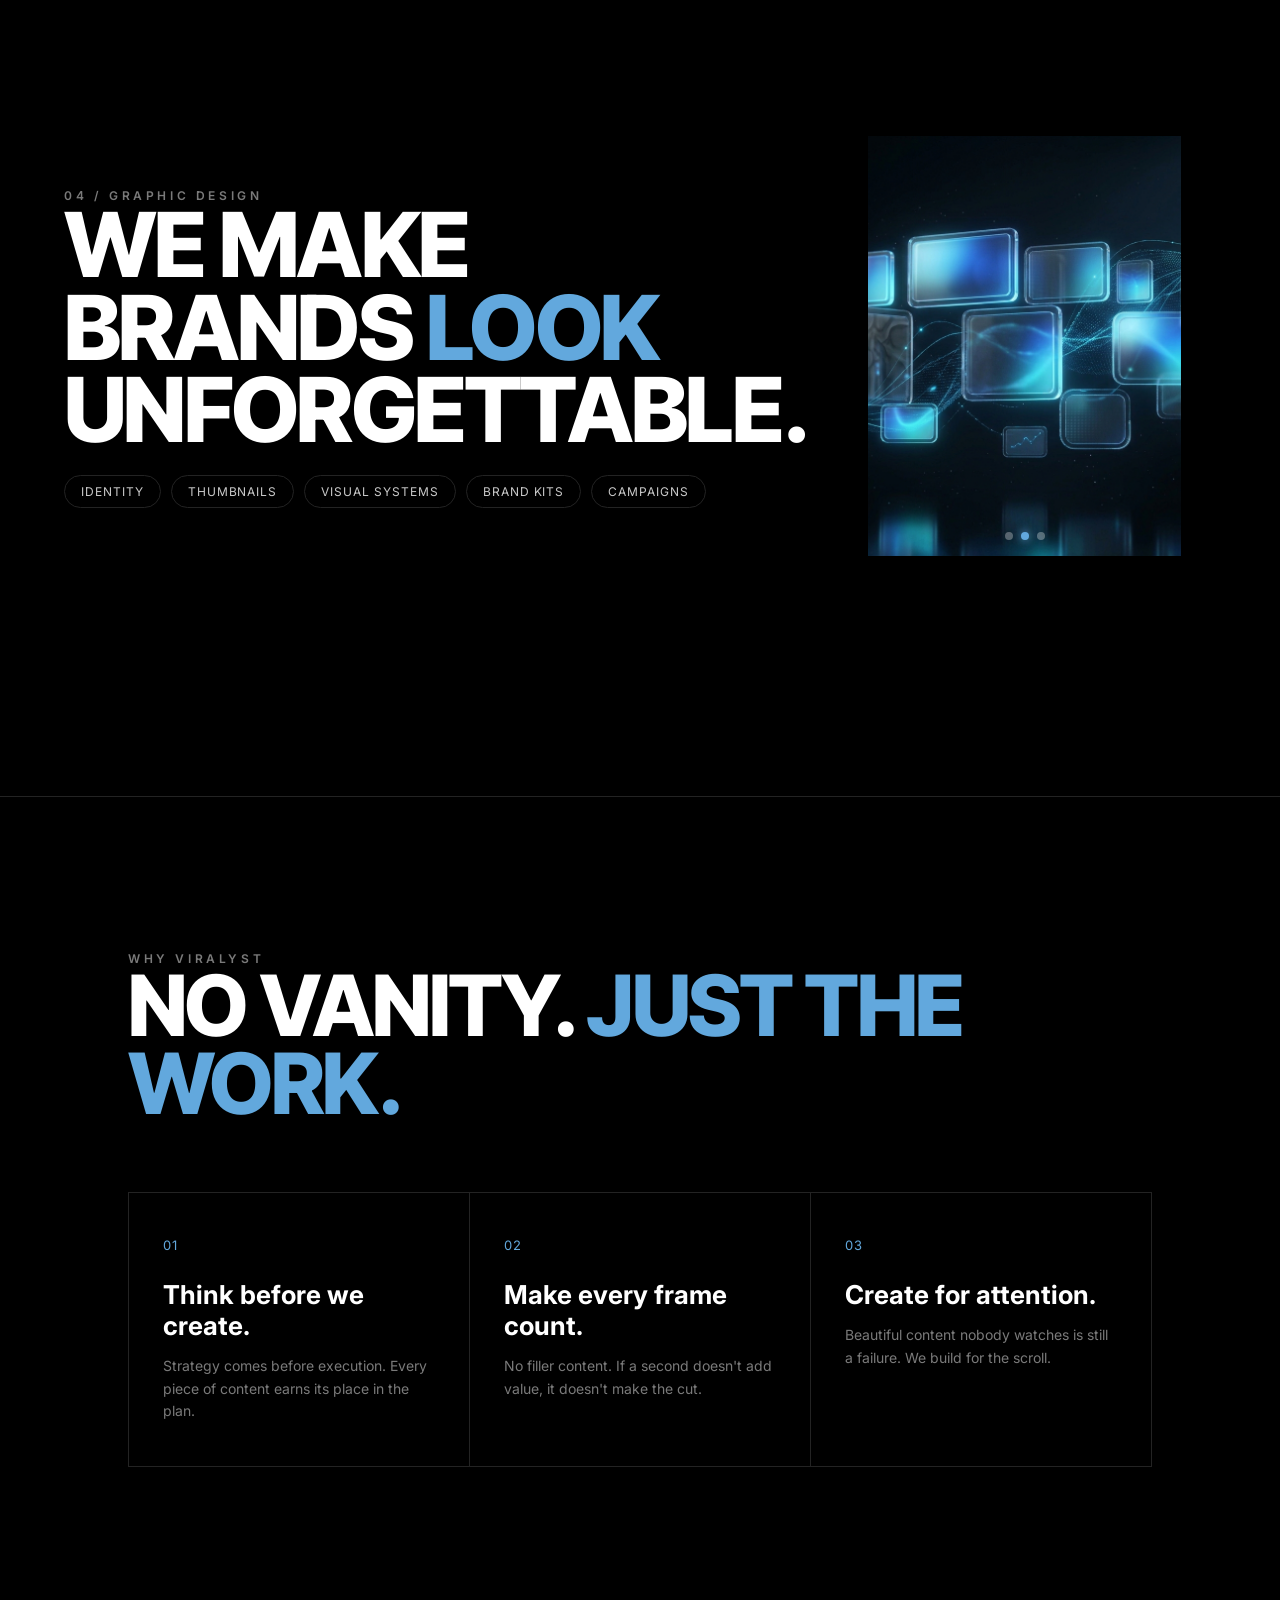
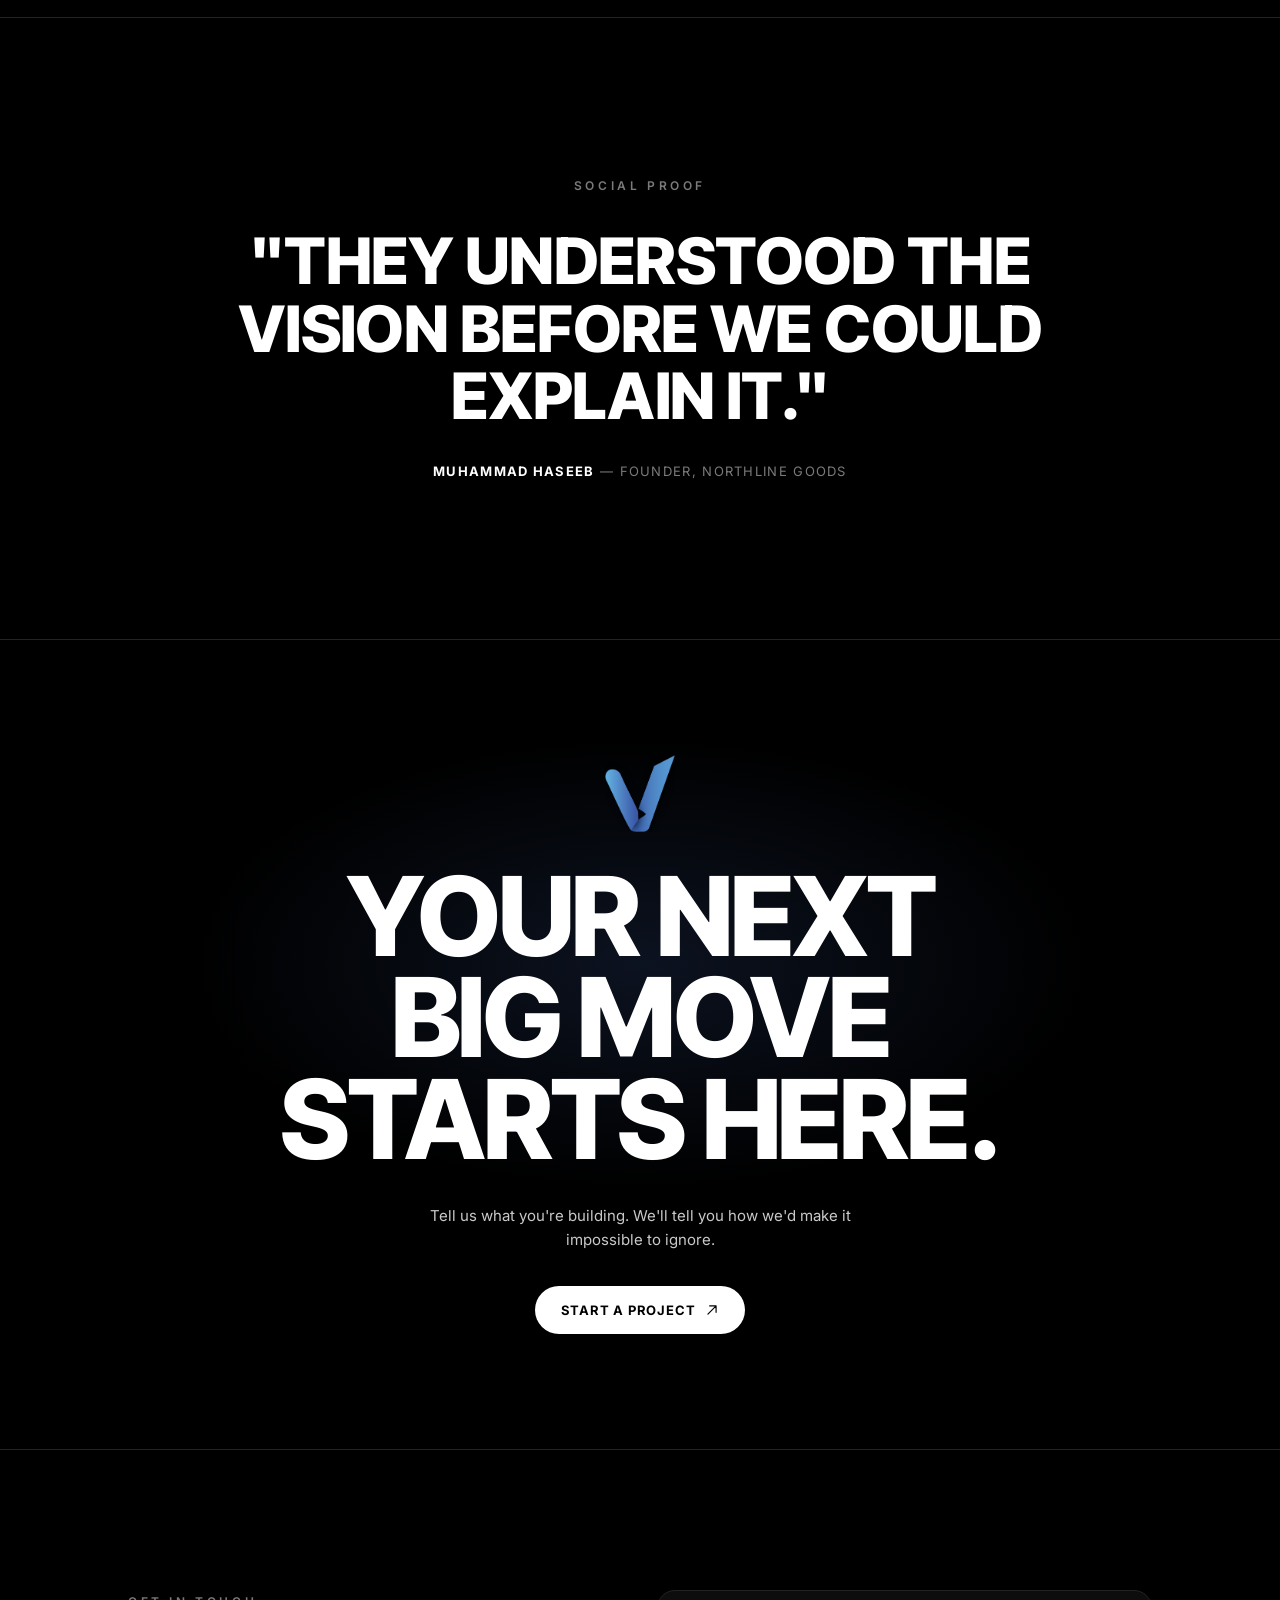
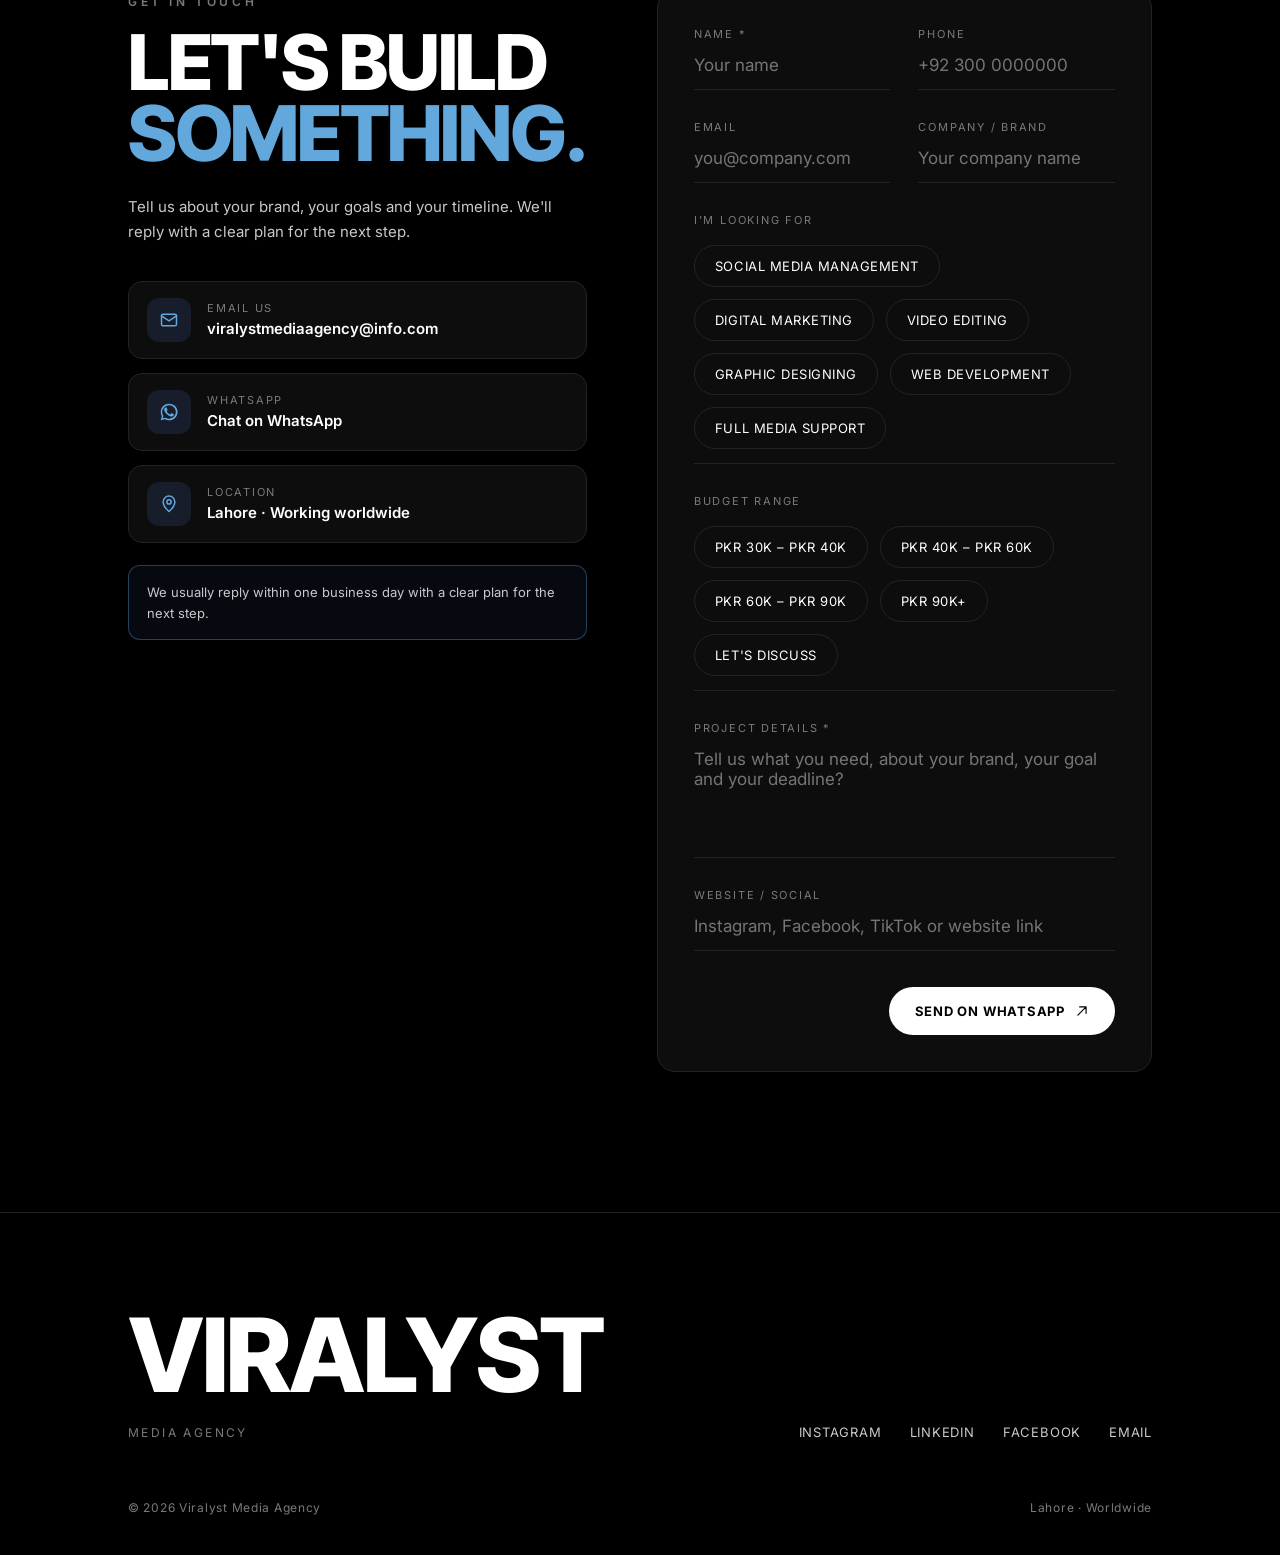
<file: Website Profile/index.html>
<!DOCTYPE html>
<html lang="en">
<head>
<meta charset="UTF-8">
<meta name="viewport" content="width=device-width, initial-scale=1.0">
<title>Viralyst — We Make Attention Move</title>
<link rel="icon" href="assets/vmark.png">
<link rel="preconnect" href="https://fonts.googleapis.com">
<link rel="preconnect" href="https://fonts.gstatic.com" crossorigin>
<link href="https://fonts.googleapis.com/css2?family=Inter:wght@400;500;600;700;800&family=Inter+Tight:wght@500;600;700;800;900&display=swap" rel="stylesheet">
<link rel="stylesheet" href="CoscadeStyle.css">
</head>
<body>

<div id="cursor">
  <svg viewBox="0 0 24 24" fill="none"><path d="M4 4 L11 20 L13 13 L20 6 L14 12 L11 20" stroke="white" stroke-width="2" stroke-linejoin="round" stroke-linecap="round" fill="white"/></svg>
</div>

<div id="preloader">
  <img src="assets/vmark.png" alt="Viralyst">
  <div class="word"><span style="animation-delay:1.05s">V</span><span style="animation-delay:1.11s">I</span><span style="animation-delay:1.17s">R</span><span style="animation-delay:1.23s">A</span><span style="animation-delay:1.29s">L</span><span style="animation-delay:1.35s">Y</span><span style="animation-delay:1.41s">S</span><span style="animation-delay:1.47s">T</span></div>
  <div class="tag">Media Agency</div>
</div>

<header id="siteHeader">
  <a href="#top" class="logo-mark">
    <img src="assets/vmark_icon.png" alt="Viralyst">
    <span class="word">VIRALYST</span>
  </a>
  <div class="nav-links">
    <ul>
      <li><a href="portfolio.html">Work</a></li>
      <li><a href="#services">Services</a></li>
      <li><a href="#why">About</a></li>
      <li class="cta-item"><a href="#contact" class="cta-nav magnetic">Start a Project ↗</a></li>
    </ul>
  </div>
</header>

<main id="top">

  <!-- HERO -->
  <section class="hero" id="hero">
    <div class="hero-bg"></div>
    <canvas id="heroCanvas"></canvas>
    <!-- <div class="hero-ghost" id="heroGhost"><img src="assets/vmark.png" alt=""></div> -->
    <svg class="hero-grain" xmlns="http://www.w3.org/2000/svg">
      <filter id="grainFilter"><feTurbulence type="fractalNoise" baseFrequency="0.85" numOctaves="2" stitchTiles="stitch"/><feColorMatrix type="saturate" values="0"/></filter>
      <rect width="100%" height="100%" filter="url(#grainFilter)"/>
    </svg>
    <div class="hero-head">
      <h1>
        <span class="line"><span>We make brands</span></span>
        <span class="line"><span>impossible to ignore.</span></span>
      </h1>
      <div class="hero-sub">
        <p>Social. Video. Design. Strategy. Built for attention.</p>
        <a href="portfolio.html" class="start-btn magnetic">Our Work
          <svg viewBox="0 0 24 24" fill="none"><path d="M5 19L19 5M19 5H8M19 5V16" stroke="black" stroke-width="2" stroke-linecap="round" stroke-linejoin="round"/></svg>
        </a>
      </div>
    </div>

    <div class="engine" id="services">
      <div class="engine-word active" data-service="social">
        <div class="stage"><img src="assets/SM.jpeg" alt="Social Market">
          <div class="glow"></div><div class="grid"></div></div>
        <div class="label">Social Media Management</div>
        <div class="detail">
          <div class="headline"><b>Building brands people follow.</b></div>
          <div class="tags"><b>Content Systems · Community · Publishing</b></div>
        </div>
      </div>
      <div class="engine-word dim" data-service="marketing">
        <div class="stage"><img src="assets/DM.jpeg"><div class="glow"></div><div class="grid"></div></div>
        <div class="label">Digital Marketing</div>
        <div class="detail">
          <div class="headline">Attention with a purpose.</div>
          <div class="tags">Creative · Audience · Distribution</div>
        </div>
      </div>
      <div class="engine-word dim" data-service="video">
        <div class="stage"><img src="assets/VideoEditing.jpeg"><div class="glow"></div><div class="grid"></div></div>
        <div class="label">Video Editing</div>
        <div class="detail">
          <div class="headline">Stories that stop the scroll.</div>
          <div class="tags">Editing · Short-Form · Motion</div>
        </div>
      </div>
      <div class="engine-word dim" data-service="design">
        <div class="stage"><img src="assets/GD.jpeg"><div class="glow"></div><div class="grid"></div></div>
        <div class="label">Graphic Designing</div>
        <div class="detail">
          <div class="headline">Visuals people remember.</div>
          <div class="tags">Identity · Campaign · Systems</div>
        </div>
      </div>
    </div>
  </section>

  <!-- ATTENTION -->
  <section class="attention">
    <span class="eyebrow reveal">Positioning</span>
    <div class="stretch-wrap"><span class="stretch reveal" id="stretchText">Attention is the <span class="accent">currency.</span></span></div>
    <p class="lead reveal">Every scroll is a decision. Every second is earned. Every frame has a job.</p>
    <h2 class="snap reveal">We create the reason <span class="accent">to stop.</span></h2>
  </section>

  <!-- SERVICE UNIVERSES -->
<section class="universe" id="services-detail">
  <div class="universe-inner">
    <div class="reveal">
      <span class="eyebrow">01 / Social Media Management</span>
      <h2>WE BUILD ATTENTION <span class="accent">THAT </span> COMPOUNDS.</h2>
      <div class="tags"><span>Content Strategy</span><span>Community Management</span><span>Publishing Systems</span><span>Brand Voice</span></div>
    </div>

    <div class="universe-visual reveal" id="socialCarousel">
      <div class="carousel-track">
        <img src="Social Pic/Content Managment.jpeg" class="carousel-img active" alt="Content Strategy">
        <img src="Social Pic/CMM1.jpeg" class="carousel-img" alt="Community Management">
        <img src="Social Pic/CCS.jpeg" class="carousel-img" alt="Publishing Systems">
      </div>

      <div class="carousel-dots">
        <span class="dot active" data-index="0"></span>
        <span class="dot" data-index="1"></span>
        <span class="dot" data-index="2"></span>
        <span class="dot" data-index="3"></span>
      
      </div>
    </div>
  </div>
</section>

  <section class="universe">
    <div class="universe-inner">
      <div class="reveal">
        <span class="eyebrow">02 / Social Media Marketing</span>
        <h2>WE TURN <span class="accent">ATTENTION</span> INTO ACTION.</h2>
        <div class="tags"><span>Strategy</span><span>Distribution</span><span>Performance</span><span>Growth</span></div>
      </div>

       <div class="universe-visual reveal" id="marketingCarousel">
      <div class="carousel-track">
        <img src="Market/Strategy.jpg" class="carousel-img active" alt="Strategy">
        <img src="Market/Distribution.jpg" class="carousel-img" alt="Distribution">
        <img src="Market/Performance.jpg" class="carousel-img" alt="Performance">
        <img src="Market/Growth.jpg" class="carousel-img" alt="Growth">
      </div>

      <div class="carousel-dots">
        <span class="dot active" data-index="0"></span>
        <span class="dot" data-index="1"></span>
        <span class="dot" data-index="2"></span>
        <span class="dot" data-index="3"></span>
      </div>
      </div>
    </div>
  </section>

  <section class="universe">
    <div class="universe-inner">
      <div class="reveal">
        <span class="eyebrow">03 / Video Editing</span>
        <h2>WE MAKE STORIES <span class="accent">IMPOSSIBLE</span> TO IGNORE.</h2>
        <div class="tags"><span>Short-Form</span><span>Ads</span><span>Reels</span><span>Motion</span><span>Editing</span><span>Story</span></div>
      </div>
           <div class="universe-visual reveal">
      <div class="video-frame">
        <img src="Videos/index.jpg" alt="Video Editing Workspace" class="single-img">
        <div class="scanline"></div>
        <div class="timeline" id="videoTimeline"></div>
      </div>
    </div>
    </div>
  </section>

  <section class="universe">
    <div class="universe-inner">
      <div class="reveal">
        <span class="eyebrow">04 / Graphic Design</span>
        <h2>WE MAKE BRANDS <span class="accent">LOOK</span> UNFORGETTABLE.</h2>
        <div class="tags"><span>Identity</span><span>Thumbnails</span><span>Visual Systems</span><span>Brand Kits</span><span>Campaigns</span></div>
      </div>
          <div class="universe-visual reveal" id="designCarousel">
      <div class="carousel-track">
        <img src="Design/Identity-Brand.jpg" class="carousel-img active" alt="Identity">
        <img src="Design/Thumbnails-Campaigns.jpg" class="carousel-img" alt="Thumbnails">
        <img src="Design/Visual-Systems.jpg" class="carousel-img" alt="Visual Systems">
      </div>
      <div class="carousel-dots">
        <span class="dot active" data-index="0"></span>
        <span class="dot" data-index="1"></span>
        <span class="dot" data-index="2"></span>
      </div>
    </div>
    </div>
  </section>

  <!-- WHY -->
  <section class="why" id="why">
    <div class="wrap">
      <span class="eyebrow reveal">Why Viralyst</span>
      <h2 class="reveal">No vanity. <span style="color:var(--blue-2)">Just the work.</span></h2>
      <div class="principles">
        <div class="principle reveal"><div class="num">01</div><h4>Think before we create.</h4><p>Strategy comes before execution. Every piece of content earns its place in the plan.</p></div>
        <div class="principle reveal"><div class="num">02</div><h4>Make every frame count.</h4><p>No filler content. If a second doesn't add value, it doesn't make the cut.</p></div>
        <div class="principle reveal"><div class="num">03</div><h4>Create for attention.</h4><p>Beautiful content nobody watches is still a failure. We build for the scroll.</p></div>
      </div>
    </div>
  </section>

  <!-- PROOF -->
  <section class="proof">
    <span class="eyebrow reveal">Social Proof</span>
    <blockquote class="reveal">"They understood the vision before we could explain it."</blockquote>
    <cite class="reveal"><b>Muhammad Haseeb</b> — Founder, Northline Goods</cite>
  </section>

  <!-- FINAL CTA -->
  <section class="cta-final" id="final-cta">
    <div class="glow"></div>
    <img src="assets/vmark.png" class="mark reveal" alt="">
    <h2 class="reveal">Your next<br>big move<br>starts here.</h2>
    <p class="reveal">Tell us what you're building. We'll tell you how we'd make it impossible to ignore.</p>
    <a href="#contact" class="start-btn magnetic reveal">Start a Project
      <svg viewBox="0 0 24 24" fill="none"><path d="M5 19L19 5M19 5H8M19 5V16" stroke="black" stroke-width="2" stroke-linecap="round" stroke-linejoin="round"/></svg>
    </a>
</section>

  <!-- CONTACT -->
  <section class="contact" id="contact">
    <div class="wrap">
      <div class="contact-grid">

        <div class="contact-left reveal">
          <span class="eyebrow">Get in touch</span>
          <h2>Let's build <span class="accent">something.</span></h2>
          <p class="contact-lead">Tell us about your brand, your goals and your timeline. We'll reply with a clear plan for the next step.</p>

          <div class="contact-cards">
            <a class="c-card" href="mailto:viralystmediaagency@info.com">
              <span class="c-icon"><svg viewBox="0 0 24 24" fill="none" stroke="currentColor" stroke-width="1.8" stroke-linecap="round" stroke-linejoin="round"><rect x="3" y="5" width="18" height="14" rx="2"/><path d="M3 7l9 6 9-6"/></svg></span>
              <span><span class="k">Email us</span><span class="v">viralystmediaagency@info.com</span></span>
            </a>
            <a class="c-card" href="https://wa.me/923286561726  " target="_blank" rel="noopener">
              <span class="c-icon"><svg viewBox="0 0 24 24" fill="currentColor"><path d="M17.5 14.4c-.3-.1-1.7-.8-2-.9-.3-.1-.5-.1-.7.1-.2.3-.8.9-.9 1.1-.2.2-.3.2-.6.1-.3-.1-1.2-.4-2.3-1.4-.9-.8-1.4-1.7-1.6-2-.2-.3 0-.4.1-.6l.4-.5c.1-.1.2-.3.3-.5.1-.2 0-.4 0-.5-.1-.1-.7-1.6-.9-2.2-.2-.6-.5-.5-.7-.5h-.6c-.2 0-.5.1-.8.4-.3.3-1 1-1 2.4s1 2.8 1.2 3c.1.2 2 3.1 4.9 4.3.7.3 1.2.5 1.6.6.7.2 1.3.2 1.8.1.5-.1 1.7-.7 1.9-1.4.2-.7.2-1.2.2-1.4-.1-.1-.3-.2-.6-.3zM12 2a10 10 0 0 0-8.6 15l-1.4 5 5.2-1.4A10 10 0 1 0 12 2zm0 18.2c-1.5 0-3-.4-4.2-1.2l-.3-.2-3 .8.8-2.9-.2-.3A8.2 8.2 0 1 1 12 20.2z"/></svg></span>
              <span><span class="k">WhatsApp</span><span class="v">Chat on WhatsApp</span></span>
            </a>
            <div class="c-card">
              <span class="c-icon"><svg viewBox="0 0 24 24" fill="none" stroke="currentColor" stroke-width="1.8" stroke-linecap="round" stroke-linejoin="round"><path d="M12 21s7-6.2 7-11.5A7 7 0 0 0 5 9.5C5 14.8 12 21 12 21z"/><circle cx="12" cy="9.5" r="2.5"/></svg></span>
              <span><span class="k">Location</span><span class="v">Lahore · Working worldwide</span></span>
            </div>
          </div>

          <div class="c-note">We usually reply within one business day with a clear plan for the next step.</div>
        </div>

        <form class="contact-form reveal" id="contactForm" novalidate>
          <div class="cf-grid">
            <div class="field"><label>Name *</label><input type="text" id="cfName" placeholder="Your name"></div>
            <div class="field"><label>Phone</label><input type="text" id="cfPhone" placeholder="+92 300 0000000"></div>
            <div class="field"><label>Email</label><input type="text" id="cfEmail" placeholder="you@company.com"></div>
            <div class="field"><label>Company / Brand</label><input type="text" id="cfCompany" placeholder="Your company name"></div>

            <div class="field full">
              <label>I'm looking for</label>
              <div class="chip-group" id="serviceChips">
                <button type="button" class="chip" data-chip="social">Social Media Management</button>
                <button type="button" class="chip" data-chip="marketing">Digital Marketing</button>
                <button type="button" class="chip" data-chip="video">Video Editing</button>
                <button type="button" class="chip" data-chip="design">Graphic Designing</button>
                <button type="button" class="chip" data-chip="design">Web Development</button>
                <button type="button" class="chip" data-chip="full">Full Media Support</button>
              </div>
            </div>

            <div class="field full">
              <label>Budget range</label>
              <div class="chip-group" id="budgetChips">
                <button type="button" class="chip" data-chip="1">PKR 30K – PKR 40K</button>
                <button type="button" class="chip" data-chip="2">PKR 40K – PKR 60K</button>
                <button type="button" class="chip" data-chip="3">PKR 60K – PKR 90K</button>
                <button type="button" class="chip" data-chip="4">PKR 90K+</button>
                <button type="button" class="chip" data-chip="5">Let's discuss</button>
              </div>
            </div>

            <div class="field full"><label>Project details *</label><textarea id="cfDetails" placeholder="Tell us what you need, about your brand, your goal and your deadline?"></textarea></div>
            <div class="field full"><label>Website / Social</label><input type="text" id="cfWebsite" placeholder="Instagram, Facebook, TikTok or website link"></div>
          </div>

          <div class="submit-row">
            <button type="submit" class="start-btn magnetic" id="submitBtn">Send on WhatsApp
              <svg viewBox="0 0 24 24" fill="none"><path d="M5 19L19 5M19 5H8M19 5V16" stroke="black" stroke-width="2" stroke-linecap="round" stroke-linejoin="round"/></svg>
            </button>
          </div>
        </form>

      </div>
    </div>
  </section>


</main>

<footer>
  <div class="wrap">
    <div class="footer-top">
      <div>
        <div class="word">Viralyst</div>
        <div class="sub">Media Agency</div>
      </div>
      <div class="footer-links">
        <a href="#" target="_blank" rel="noopener">Instagram</a>
        <a href="#" target="_blank" rel="noopener">LinkedIn</a>
        <a href="#" target="_blank" rel="noopener">Facebook</a>
        <a href="mailto:hello@viralyst.agency">Email</a>
      </div>
    </div>
    <div class="footer-bottom">
      <span>© 2026 Viralyst Media Agency</span>
      <span>Lahore · Worldwide</span>
    </div>
  </div>
</footer>

<!-- FLOATING CONTACT BUTTONS -->
<div class="float-contact">
  <a href="tel:+923241767530" class="fc-btn fc-call" aria-label="Call us">
    <svg viewBox="0 0 24 24" fill="currentColor"><path d="M6.6 10.8c1.4 2.8 3.8 5.1 6.6 6.6l2.2-2.2c.3-.3.7-.4 1-.2 1.1.4 2.3.6 3.6.6.6 0 1 .4 1 1V20c0 .6-.4 1-1 1C10.6 21 3 13.4 3 4c0-.6.4-1 1-1h3.5c.6 0 1 .4 1 1 0 1.3.2 2.5.6 3.6.1.3 0 .7-.2 1l-2.3 2.2z"/></svg>
  </a>
  <a href="https://wa.me/923286561726?text=Hi%20Viralyst%2C%20I%20want%20to%20discuss%20a%20project" target="_blank" rel="noopener" class="fc-btn fc-wa" aria-label="WhatsApp us">
    <svg viewBox="0 0 24 24" fill="currentColor"><path d="M17.5 14.4c-.3-.1-1.7-.8-2-.9-.3-.1-.5-.1-.7.1-.2.3-.8.9-.9 1.1-.2.2-.3.2-.6.1-.3-.1-1.2-.4-2.3-1.4-.9-.8-1.4-1.7-1.6-2-.2-.3 0-.4.1-.6l.4-.5c.1-.1.2-.3.3-.5.1-.2 0-.4 0-.5-.1-.1-.7-1.6-.9-2.2-.2-.6-.5-.5-.7-.5h-.6c-.2 0-.5.1-.8.4-.3.3-1 1-1 2.4s1 2.8 1.2 3c.1.2 2 3.1 4.9 4.3.7.3 1.2.5 1.6.6.7.2 1.3.2 1.8.1.5-.1 1.7-.7 1.9-1.4.2-.7.2-1.2.2-1.4-.1-.1-.3-.2-.6-.3zM12 2a10 10 0 0 0-8.6 15l-1.4 5 5.2-1.4A10 10 0 1 0 12 2zm0 18.2c-1.5 0-3-.4-4.2-1.2l-.3-.2-3 .8.8-2.9-.2-.3A8.2 8.2 0 1 1 12 20.2z"/></svg>
  </a>
</div>

<script>
(function () {
    const carousel = document.getElementById('socialCarousel');
    const images = carousel.querySelectorAll('.carousel-img');
    const dots = carousel.querySelectorAll('.dot');
    let current = 0;
    let autoSlide;

    function showSlide(index) {
        images.forEach(img => img.classList.remove('active'));
        dots.forEach(dot => dot.classList.remove('active'));
        images[index].classList.add('active');
        dots[index].classList.add('active');
        current = index;
    }

    function nextSlide() {
        let next = (current + 1) % images.length;
        showSlide(next);
    }

    function startAutoSlide() {
        autoSlide = setInterval(nextSlide, 3500); // har 3.5 second
    }

    function resetAutoSlide() {
        clearInterval(autoSlide);
        startAutoSlide();
    }

    dots.forEach(dot => {
        dot.addEventListener('click', () => {
            const index = parseInt(dot.getAttribute('data-index'));
            showSlide(index);
            resetAutoSlide();
        });
    });

    startAutoSlide();
})();
</script>
<script>
(function () {
    const carousel = document.getElementById('marketingCarousel');
    const images = carousel.querySelectorAll('.carousel-img');
    const dots = carousel.querySelectorAll('.dot');
    let current = 0;
    let autoSlide;

    function showSlide(index) {
        images.forEach(img => img.classList.remove('active'));
        dots.forEach(dot => dot.classList.remove('active'));
        images[index].classList.add('active');
        dots[index].classList.add('active');
        current = index;
    }

    function nextSlide() {
        let next = (current + 1) % images.length;
        showSlide(next);
    }

    function startAutoSlide() {
        autoSlide = setInterval(nextSlide, 3500);
    }

    function resetAutoSlide() {
        clearInterval(autoSlide);
        startAutoSlide();
    }

    dots.forEach(dot => {
        dot.addEventListener('click', () => {
            const index = parseInt(dot.getAttribute('data-index'));
            showSlide(index);
            resetAutoSlide();
        });
    });

    startAutoSlide();
})();
</script>
<script>
(function () {
    const carousel = document.getElementById('designCarousel');
    const images = carousel.querySelectorAll('.carousel-img');
    const dots = carousel.querySelectorAll('.dot');
    let current = 0;
    let autoSlide;

    function showSlide(index) {
        images.forEach(img => img.classList.remove('active'));
        dots.forEach(dot => dot.classList.remove('active'));
        images[index].classList.add('active');
        dots[index].classList.add('active');
        current = index;
    }

    function nextSlide() {
        let next = (current + 1) % images.length;
        showSlide(next);
    }

    function startAutoSlide() {
        autoSlide = setInterval(nextSlide, 3500);
    }

    function resetAutoSlide() {
        clearInterval(autoSlide);
        startAutoSlide();
    }

    dots.forEach(dot => {
        dot.addEventListener('click', () => {
            const index = parseInt(dot.getAttribute('data-index'));
            showSlide(index);
            resetAutoSlide();
        });
    });

    startAutoSlide();
})();
</script>

<script src="JavaScriptfile.js"></script>
</body>
</html>
</file>
<file: CoscadeStyle.css>
:root{
  --black:#000000;
  --near-black:#050505;
  --panel:#0d0d0d;
  --line:#232323;
  --white:#ffffff;
  --off:#c9c9c9;
  --dim:#7a7a7a;
  --blue-1:#4A72C7;
  --blue-2:#62A8DD;
  --blue:linear-gradient(135deg,var(--blue-1),var(--blue-2));
  --blue-solid:#5286d1;
  --ease:cubic-bezier(.16,.84,.44,1);
  --pad:clamp(24px,5vw,72px);
}
*{margin:0;padding:0;box-sizing:border-box;}
html{scroll-behavior:smooth;}
body{
  background:var(--black);
  color:var(--white);
  font-family:'Inter',sans-serif;
  overflow-x:hidden;
  cursor:auto;
}
@media (max-width:900px){ body{cursor:auto;} }
::selection{background:var(--blue-solid);color:var(--white);}

h1,h2,h3,.display{
  font-family:'Inter Tight',sans-serif;
  font-weight:800;
  letter-spacing:-0.03em;
  line-height:0.92;
  text-transform:uppercase;
}

.wrap{max-width:1440px;margin:0 auto;padding-left:var(--pad);padding-right:var(--pad);}

a{color:inherit;text-decoration:none;}
button{font-family:inherit;background:none;border:none;color:inherit;cursor:pointer;}

/* ---------- custom cursor ---------- */
#cursor{
  display : none;
  position:fixed;top:0;left:0;width:22px;height:22px;
  pointer-events:none;z-index:9999;
  transform:translate(-50%,-50%);
  mix-blend-mode:difference;
  transition:width .35s var(--ease),height .35s var(--ease), opacity .3s ease;
  will-change:transform;
  opacity:0;
}
#cursor.show{opacity:1;}
#cursor svg{width:100%;height:100%;display:block;}
#cursor.big{width:64px;height:64px;}
@media (max-width:900px){ #cursor{display:none;} }

/* ---------- preloader ---------- */
#preloader{
  position:fixed;inset:0;background:var(--black);z-index:10000;
  display:flex;flex-direction:column;align-items:center;justify-content:center;gap:22px;
  transition:opacity .9s var(--ease), visibility .9s var(--ease);
}
#preloader.hide{opacity:0;visibility:hidden;pointer-events:none;}
#preloader img{
  width:min(38vw,220px);
  opacity:0;filter:drop-shadow(0 0 40px rgba(74,114,199,.35));
  animation:markIn 1.1s var(--ease) .15s forwards;
}
@keyframes markIn{
  0%{opacity:0;transform:scale(1.5);}
  100%{opacity:1;transform:scale(1);}
}
#preloader .word{
  display:flex;overflow:hidden;
}
#preloader .word span{
  font-family:'Inter Tight',sans-serif;font-weight:800;font-size:clamp(28px,4vw,44px);
  letter-spacing:.14em;text-transform:uppercase;
  transform:translateY(110%);opacity:0;
  animation:letterUp .6s var(--ease) forwards;
}
@keyframes letterUp{ to{transform:translateY(0);opacity:1;} }
#preloader .tag{
  font-size:12px;letter-spacing:.35em;color:var(--dim);text-transform:uppercase;
  opacity:0;animation:fadeIn .8s var(--ease) 1.9s forwards;
}
@keyframes fadeIn{ to{opacity:1;} }

/* ---------- nav ---------- */
header{
  position:fixed;top:0;left:0;right:0;z-index:500;
  display:flex;align-items:center;justify-content:space-between;
  padding:22px var(--pad);
  background:linear-gradient(180deg, rgba(0,0,0,.75), rgba(0,0,0,0));
  transition:transform .5s var(--ease);
}
@media (max-width:900px){
  header{
    background:rgba(0,0,0,.92);
    padding:16px 20px;
  }
  .logo-mark .word{font-size:13px;}
  .cta-item .cta-nav{font-size:11px;padding:8px 14px;}
}
header.hidden{transform:translateY(-120%);}
.logo-mark{display:flex;align-items:center;gap:10px;}
.logo-mark img{height:26px;width:auto;display:block;}
.logo-mark .word{font-family:'Inter Tight',sans-serif;font-weight:800;font-size:15px;letter-spacing:.22em;}
.nav-links ul{list-style:none;display:flex;gap:clamp(18px,2.4vw,38px);align-items:center;}
.nav-links a{font-size:13px;letter-spacing:.08em;text-transform:uppercase;font-weight:600;position:relative;}
.nav-links a:not(.cta-nav)::after{
  content:'';position:absolute;left:0;right:0;bottom:-6px;height:1px;background:var(--white);
  transform:scaleX(0);transform-origin:right;transition:transform .4s var(--ease);
}
.nav-links a:not(.cta-nav):hover::after{transform:scaleX(1);transform-origin:left;}
.cta-nav{
  border:1px solid rgba(255,255,255,.5);padding:9px 18px;border-radius:100px;
  font-size:12px;letter-spacing:.08em;
}
.nav-links{display:flex;}
/* ---------- mobile menu ---------- */
.menu-btn{display:none;width:44px;height:44px;position:relative;z-index:520;}
.menu-btn span{
  position:absolute;left:11px;right:11px;height:2px;background:#fff;border-radius:2px;
  transition:transform .4s var(--ease), top .4s var(--ease);
}
.menu-btn span:nth-child(1){top:18px;}
.menu-btn span:nth-child(2){top:26px;}
header.menu-open{transform:none !important;}
header.menu-open .logo-mark{position:relative;z-index:520;}
header.menu-open .menu-btn span:nth-child(1){top:22px;transform:rotate(45deg);}
header.menu-open .menu-btn span:nth-child(2){top:22px;transform:rotate(-45deg);}

@media (max-width:820px){
  .menu-btn{display:block;}
  .nav-links{
    position:fixed;inset:0;z-index:510;background:rgba(0,0,0,.97);
    display:flex;align-items:center;justify-content:center;
    opacity:0;visibility:hidden;
    transition:opacity .4s var(--ease), visibility .4s;
  }
  header.menu-open .nav-links{opacity:1;visibility:visible;}
  .nav-links ul{flex-direction:column;gap:30px;text-align:center;}
  .nav-links a:not(.cta-nav){
    font-family:'Inter Tight',sans-serif;font-weight:800;
    font-size:clamp(30px,9vw,46px);letter-spacing:-.01em;
  }
  .nav-links .cta-nav{font-size:14px;padding:14px 28px;}
}

/* ---------- section base ---------- */
section{position:relative;}
.eyebrow{
  font-size:12px;letter-spacing:.3em;color:var(--dim);text-transform:uppercase;font-weight:600;
}

/* ---------- hero ---------- */
.hero{
  min-height:100svh;display:flex;flex-direction:column;justify-content:flex-end;
  padding:140px var(--pad) 0;position:relative;overflow:hidden;
}
.hero-bg{
  position:absolute;inset:0;z-index:0;
  background:radial-gradient(ellipse 65% 55% at 62% 28%, rgba(74,114,199,.16), transparent 70%);
}
#heroCanvas{
  position:absolute;inset:0;z-index:0;width:100%;height:100%;display:block;
    -webkit-mask-image:linear-gradient(to bottom, black 0%, black 30%, transparent 48%);
  mask-image:linear-gradient(to bottom, black 0%, black 30%, transparent 48%);
}
.hero-ghost{
  position:absolute;top:50%;right:-6%;width:min(52vw,760px);
  transform:translateY(-50%);z-index:0;opacity:.5;pointer-events:none;
  filter:drop-shadow(0 0 120px rgba(74,114,199,.35));
  will-change:transform;
}
.hero-ghost img{width:100%;display:block;}
@media (max-width:900px){ .hero-ghost{display:none;} }
.hero-grain{
  position:absolute;inset:0;z-index:1;opacity:.045;pointer-events:none;mix-blend-mode:overlay;
}
@media (prefers-reduced-motion: reduce){ #heroCanvas{display:none;} .hero-ghost{transform:translateY(-50%) !important;} }
.hero-head{position:relative;z-index:2;max-width:1180px;}
.hero-head h1{font-size:clamp(48px,8.6vw,150px);}
.hero-head h1 .line{display:block;overflow:hidden;}
.hero-head h1 .line span{display:block;transform:translateY(105%);animation:lineUp 1s var(--ease) forwards;}
.hero-head h1 .line:nth-child(1) span{animation-delay:2.15s;}
.hero-head h1 .line:nth-child(2) span{animation-delay:2.28s;}
@keyframes lineUp{ to{transform:translateY(0);} }

.hero-sub{
  margin-top:26px;display:flex;justify-content:space-between;align-items:flex-end;gap:24px;flex-wrap:wrap;
  opacity:0;animation:fadeIn .8s var(--ease) 2.6s forwards;
}
.hero-sub p{color:var(--off);max-width:420px;font-size:15px;line-height:1.55;}
.start-btn{
  display:inline-flex;align-items:center;gap:10px;
  padding:16px 26px;border-radius:100px;background:var(--white);color:var(--black);
  font-weight:700;font-size:13px;letter-spacing:.06em;text-transform:uppercase;
  white-space:nowrap;
}
.start-btn svg{width:14px;height:14px;transition:transform .35s var(--ease);}
.magnetic:hover svg{transform:translate(3px,-3px);}

/* service engine */
.engine{
  position:relative;height:min(58vh,560px);margin-top:56px;
  border-top:1px solid var(--line);display:flex;
}
.engine-word{
  flex:1;position:relative;display:flex;align-items:center;justify-content:center;
  border-right:1px solid var(--line);overflow:hidden;
  transition:flex .7s var(--ease);
}
.engine-word:last-child{border-right:none;}
.engine-word .stage{
  position:absolute;
  inset:0;
  width:100%;
  height:100%;
  opacity:0;
  display:flex;
  justify-content:center;
  align-items:center;
  overflow:hidden;
  border-radius:12px;
  transition:opacity .6s var(--ease);
}
.engine-word.active .stage{opacity:1;}
/* NAYA CODE: Jo aap ki file me pehle nahi tha */
.engine-word .stage img {
  width: 100%;
  height: 100%;
  object-fit: cover;
  object-position: center;
  display: block;
  border-radius: 12px;
  transition: transform 0.6s var(--ease);
}

.engine-word.active:hover .stage img {
  transform: scale(1.05);
}
.engine-word .label{
  position:relative;z-index:2;font-size:clamp(18px,2.4vw,30px);letter-spacing:.02em;
  transition:opacity .4s var(--ease), transform .5s var(--ease), color .4s;
  color:var(--white);
}
.engine-word.dim .label{opacity:.28;}
.engine-word.active{flex:2.6;}
.engine-word.active .label{transform:translateY(-64px);color:var(--blue-2);opacity:0;}
.engine-word .detail{
  position:absolute;bottom:34px;left:0;right:0;text-align:center;z-index:2;
  opacity:0;transform:translateY(12px);transition:all .5s var(--ease) .1s;
}
@media (max-width:1100px){
  .engine-word.active .label{transform:translateY(-40px);opacity:0;}
}
.engine-word.active .detail{opacity:1;transform:translateY(0);}
.engine-word .detail .headline{font-family:'Inter Tight',sans-serif;font-weight:800;font-size:clamp(20px,2.4vw,32px);text-transform:uppercase;letter-spacing:-.01em;line-height:1;}
.engine-word .detail .tags{margin-top:12px;font-size:11px;letter-spacing:.18em;color:var(--dim);text-transform:uppercase;}
.engine-word .glow{position:absolute;inset:0;background:var(--blue);opacity:.14;filter:blur(40px);}
.engine-word .grid{
  position:absolute;inset:0;
  background-image:linear-gradient(rgba(255,255,255,.05) 1px,transparent 1px),linear-gradient(90deg,rgba(255,255,255,.05) 1px,transparent 1px);
  background-size:34px 34px;
  mask-image:radial-gradient(ellipse 70% 70% at 50% 50%, black 20%, transparent 75%);
}
@media (max-width:1100px){
  .hero{min-height:auto;padding-top:110px;padding-bottom:0;justify-content:flex-start;}
  .hero-head{margin-top:34px;}
  .engine{flex-direction:column;height:auto;gap:8px;border-top:none;margin-top:40px;}

  /* non-active: patli strip, sirf naam */
  .engine-word{
    border-right:none;
    border-bottom:none;
    height:64px;
    border-radius:10px;
    overflow:hidden;
    border:1px solid var(--line);
    transition:height .5s var(--ease), flex .5s var(--ease);
  }
  .engine-word .stage{opacity:0;}
  .engine-word .label{
    transform:none;
    opacity:1;
    font-size:15px;
    letter-spacing:.05em;
  }

  /* active: badi, image + headline dikhein */
  .engine-word.active{
    flex:none;
    height:clamp(340px,52vw,440px);
  }
  .engine-word.active .stage{opacity:1;}
  .engine-word.active .stage img{
  object-fit:contain;
  background:var(--panel);
}
  .engine-word.active .label{
    opacity:0; /* active hote hi naam hat jaye */
  }
  .engine-word.active .detail{
    bottom:20px;
  }
  .engine-word.active .detail .headline{
    font-size:20px;
    padding:0 16px;
  }
}
/* ---------- attention section ---------- */
.attention{
  min-height:100vh;display:flex;flex-direction:column;align-items:center;justify-content:center;
  text-align:center;padding:120px var(--pad);gap:30px;
}
.attention p.lead{color:var(--off);max-width:520px;font-size:15px;line-height:1.6;}
.stretch-wrap{width:100%;overflow:hidden;}
.stretch{
  font-family:'Inter Tight',sans-serif;font-weight:800;text-transform:uppercase;
  font-size:clamp(22px,6.8vw,124px);white-space:nowrap;letter-spacing:.02em;
  line-height:1;display:inline-block;color:var(--white);
}
.stretch .accent{color:var(--blue-2);}
.attention .snap{
  font-size:clamp(30px,5.4vw,86px);max-width:1000px;
}
.attention .snap .accent{color:var(--blue-2);}

/* ---------- marquee ---------- */
.marquee{
  width:100%;overflow:hidden;margin-top:30px;padding:20px 0;
  border-top:1px solid var(--line);border-bottom:1px solid var(--line);
  -webkit-mask-image:linear-gradient(90deg,transparent,#000 12%,#000 88%,transparent);
  mask-image:linear-gradient(90deg,transparent,#000 12%,#000 88%,transparent);
}
.marquee-track{display:flex;width:max-content;animation:marq 30s linear infinite;}
.marquee-track span{
  font-family:'Inter Tight',sans-serif;font-weight:800;text-transform:uppercase;
  font-size:clamp(16px,2vw,26px);letter-spacing:.08em;color:var(--dim);
  white-space:nowrap;padding-right:48px;
}
.marquee-track span::after{content:'✦';margin-left:48px;color:var(--blue-2);}
@keyframes marq{to{transform:translateX(-50%);}}

/* ---------- service universes ---------- */
.universe{
  min-height:100vh;display:flex;align-items:center;
  border-top:1px solid var(--line);position:relative;overflow:hidden;padding:100px var(--pad);
}
.universe-inner{position:relative;z-index:2;display:grid;grid-template-columns:1fr 1fr;gap:60px;align-items:center;width:100%;}
.universe h2{font-size:clamp(40px,5vw,96px);}
.universe h2 .accent{color:var(--blue-2);}
.universe .tags{margin-top:24px;display:flex;flex-wrap:wrap;gap:10px;}
.universe .tags span{
  border:1px solid var(--line);padding:8px 16px;border-radius:100px;font-size:12px;
  letter-spacing:.08em;text-transform:uppercase;color:var(--off);
}
.universe-visual{position:relative;height:clamp(320px,34vw,520px);}
@media (max-width:900px){
  .universe-inner{grid-template-columns:1fr;}
  .universe-visual{height:280px;order:-1;}
}

/* ---------- social carousel ---------- */
.carousel{
  width:100%;height:100%;overflow:hidden;border-radius:14px;
  border:1px solid var(--line);background:var(--panel);
}
.carousel-track{position:relative;width:100%;height:100%;}
.carousel-img{
  position:absolute;top:0;left:0;width:100%;height:100%;
  object-fit:cover;object-position:center;
  opacity:0;transition:opacity .9s var(--ease);
}
.carousel-img.active{opacity:1;}
.carousel-dots{
  position:absolute;bottom:16px;left:50%;transform:translateX(-50%);
  display:flex;gap:8px;z-index:5;
}
.dot{
  width:8px;height:8px;border-radius:50%;
  background:rgba(255,255,255,.3);cursor:pointer;
  transition:background .3s var(--ease);
}
.dot.active{background:var(--blue-2);box-shadow:0 0 10px var(--blue-2);}

/* ---------- single image (video) ---------- 👈 YE NAYA ADD KARNA HAI */
.single-img{
  width:100%;height:100%;
  object-fit:cover;object-position:center;
  display:block;border-radius:14px;
  border:1px solid var(--line);
}
/* ---------- video frame with scanline + timeline ---------- */
.video-frame{
  position:relative;
  width:100%;
  height:100%;
  border-radius:14px;
  overflow:hidden;
  border:1px solid var(--line);
}
.video-frame .single-img{
  border:none;
  border-radius:0;
}
/*.video-frame .scanline{
  position:absolute;top:0;bottom:0;width:2px;
  background:var(--blue-2);
  box-shadow:0 0 16px var(--blue-2);
  left:12%;
   /*animation:scrub 4.5s ease-in-out infinite; 
   animation:scrub 3s cubic-bezier(.5,0,.5,1) infinite;
  z-index:2;
}*/
.video-frame .scanline{
  position:absolute;top:0;bottom:0;width:1.5px;
  background:var(--blue-2);
  opacity:.6;
  box-shadow:0 0 10px var(--blue-2);
  left:12%;
  animation:scrub 3.5s cubic-bezier(.5,0,.5,1) infinite;
  z-index:2;
}
.video-frame .timeline{
  position:absolute;left:0;right:0;bottom:18px;
  height:60px;
  display:flex;gap:3px;padding:0 20px;
  align-items:flex-end;
  z-index:3;
}
/* .video-frame .timeline i{
  flex:1; 
  background:rgba(255,255,255,.6);
  border-radius:2px;
  min-height:4px;
  animation:waveBar 1.2s ease-in-out infinite;
  box-shadow:0 0 8px rgba(98,168,221,.5);
}
.video-frame .timeline i:nth-child(3n){
  background:var(--blue-2);
  box-shadow:0 0 12px var(--blue-2);
}
@keyframes waveBar{
  0%,100%{height:30%;}
  50%{height:100%;}
} */
 .video-frame .timeline i{
  flex:1;
  background:rgba(255,255,255,.35);
  border-radius:2px;
  min-height:4px;
  animation:waveBar 1.8s ease-in-out infinite;
  box-shadow:0 0 5px rgba(98,168,221,.3);
}
.video-frame .timeline i:nth-child(3n){
  background:rgba(98,168,221,.55);
  box-shadow:0 0 7px rgba(98,168,221,.4);
}
@keyframes waveBar{
  0%,100%{height:35%;}
  50%{height:72%;}
}

/* social visual: stacked feed cards */
.viz-social{position:relative;width:100%;height:100%;}
.feed-card{
  position:absolute;width:150px;height:190px;border-radius:14px;
  background:var(--panel);border:1px solid var(--line);
  transition:transform .6s var(--ease);
}
.feed-card .top{height:60%;border-radius:14px 14px 0 0;background:linear-gradient(135deg,rgba(74,114,199,.5),rgba(98,168,221,.15));}
.feed-card .bot{padding:10px;}
.feed-card .bot .b1{height:6px;width:70%;background:var(--line);border-radius:4px;margin-bottom:8px;}
.feed-card .bot .b2{height:6px;width:45%;background:var(--line);border-radius:4px;}

/* marketing visual: duplicating creative + funnel */
.viz-marketing{width:100%;height:100%;position:relative;}
.dup-row{position:absolute;top:38%;left:0;right:0;display:flex;gap:14px;justify-content:center;}
.dup-card{
  width:78px;height:100px;border-radius:10px;border:1px solid var(--line);background:var(--panel);
  opacity:0;transform:scale(.7);transition:all .5s var(--ease);
}
.dup-card.on{opacity:1;transform:scale(1);}
.dup-card::after{content:'';position:absolute;inset:8px;border-radius:6px;background:linear-gradient(135deg,var(--blue-1),var(--blue-2));opacity:.35;}
.funnel-line{position:absolute;bottom:14%;left:8%;right:8%;height:1px;background:var(--line);}
.funnel-line .dot{position:absolute;top:-4px;width:9px;height:9px;border-radius:50%;background:var(--blue-2);box-shadow:0 0 14px var(--blue-2);}

/* video visual: timeline scrub */
.viz-video{width:100%;height:100%;position:relative;background:var(--panel);border-radius:14px;border:1px solid var(--line);overflow:hidden;}
.viz-video .frame{position:absolute;inset:0;background:linear-gradient(160deg,#0a0a0a,#151515 60%,#0a0a0a);}
.viz-video .scanline{
  position:absolute;top:0;bottom:0;width:2px;background:var(--blue-2);box-shadow:0 0 16px var(--blue-2);
  left:12%;animation:scrub 4.5s ease-in-out infinite;
}
/* @keyframes scrub{0%{left:6%;}50%{left:88%;}100%{left:6%;}} */
@keyframes scrub{
  0%{left:6%;}
  15%{left:10%;}
  50%{left:88%;}
  65%{left:84%;}
  100%{left:6%;}
}
.viz-video .timeline{position:absolute;left:0;right:0;bottom:18px;height:34px;display:flex;gap:3px;padding:0 16px;}
.viz-video .timeline i{flex:1;background:rgba(255,255,255,.08);border-radius:2px;}
.viz-video .timeline i:nth-child(3n){background:rgba(98,168,221,.3);}

/* design visual: overlapping canvases */
.viz-design{width:100%;height:100%;position:relative;}
.canvas{
  position:absolute;border-radius:10px;border:1px solid var(--line);background:var(--panel);
  transition:transform .5s var(--ease);
}
.canvas .swatch{position:absolute;inset:14px;border-radius:6px;}

/* ---------- portfolio ---------- */
.portfolio-nav{
  position:sticky;top:50%;transform:translateY(-50%);float:right;z-index:20;
  display:flex;flex-direction:column;gap:16px;padding-right:var(--pad);
}
.portfolio-nav button{
  font-size:12px;letter-spacing:.1em;color:var(--dim);text-align:right;transition:color .3s;
}
.portfolio-nav button.active{color:var(--white);}
.case{
  min-height:100vh;display:flex;flex-direction:column;justify-content:center;
  border-top:1px solid var(--line);padding:100px var(--pad);position:relative;
}
.case-index{font-size:13px;letter-spacing:.1em;color:var(--dim);margin-bottom:26px;}
.case-visual{
  height:min(52vh,480px);border-radius:16px;border:1px solid var(--line);position:relative;overflow:hidden;
  background:var(--panel);
}
.case-meta{display:flex;justify-content:space-between;gap:24px;margin-top:34px;flex-wrap:wrap;}
.case-meta .col span.k{display:block;font-size:11px;letter-spacing:.18em;color:var(--dim);margin-bottom:6px;text-transform:uppercase;}
.case-meta .col span.v{font-size:15px;font-weight:600;}
.case h3{font-size:clamp(30px,5.6vw,74px);margin-top:34px;max-width:820px;}
.case h3 .accent{color:var(--blue-2);}
.case .disciplines{margin-top:20px;color:var(--dim);font-size:13px;letter-spacing:.1em;text-transform:uppercase;}

.case-visual.social{padding:24px;display:flex;gap:14px;align-items:flex-end;}
.case-visual.social .bar{flex:1;border-radius:8px 8px 0 0;background:linear-gradient(180deg,rgba(98,168,221,.5),rgba(74,114,199,.15));}
.case-visual.video{}
.case-visual.video .reel{position:absolute;inset:0;background:linear-gradient(200deg,#0a0a0a,#161616);}
.case-visual.video .playhead{position:absolute;top:0;bottom:0;width:2px;background:var(--blue-2);box-shadow:0 0 20px var(--blue-2);}
.case-visual.design{}
.case-visual.design .grid-swatch{position:absolute;inset:0;display:grid;grid-template-columns:repeat(4,1fr);grid-template-rows:repeat(3,1fr);gap:2px;}
.case-visual.design .grid-swatch div{background:var(--near-black);}

/* ---------- why ---------- */
.why{padding:150px var(--pad);border-top:1px solid var(--line);}
.why h2{font-size:clamp(38px,6.6vw,96px);max-width:900px;}
.principles{display:grid;grid-template-columns:repeat(3,1fr);gap:1px;background:var(--line);margin-top:70px;border:1px solid var(--line);}
.principle{background:var(--black);padding:44px 34px;}
.principle .num{font-size:13px;color:var(--blue-2);letter-spacing:.1em;}
.principle h4{margin-top:26px;font-size:clamp(20px,2.2vw,26px);}
.principle p{margin-top:14px;color:var(--dim);font-size:14px;line-height:1.6;}
.principle{transition:background .4s var(--ease);}
.principle:hover{background:rgba(74,114,199,.08);}
.principle p{color:#9a9a9a;}
/* double padding hatao, taake sab sections ek line mein hon */
.why .wrap, .contact .wrap, footer .wrap, .team .wrap{padding-left:0;padding-right:0;}

@media (max-width:820px){ .principles{grid-template-columns:1fr;} }

/* ---------- proof ---------- */
.proof{
  padding:160px var(--pad);border-top:1px solid var(--line);text-align:center;
  display:flex;flex-direction:column;align-items:center;gap:34px;
}
.proof blockquote{
  font-family:'Inter Tight',sans-serif;font-weight:800;text-transform:uppercase;
  font-size:clamp(28px,5.4vw,64px);max-width:1000px;letter-spacing:-.01em;line-height:1.05;
}
.proof cite{font-style:normal;font-size:13px;letter-spacing:.1em;color:var(--dim);text-transform:uppercase;}
.proof cite b{color:var(--white);font-weight:700;}

/* ---------- final cta ---------- */
.cta-final{
  min-height:80vh;display:flex;flex-direction:column;align-items:center;justify-content:center;
  text-align:center;gap:34px;border-top:1px solid var(--line);padding:100px var(--pad);position:relative;overflow:hidden;
}
.cta-final .mark{width:70px;opacity:.9;}
.cta-final h2{font-size:clamp(40px,6.6vw,104px);}
.cta-final p{color:var(--off);max-width:460px;font-size:15px;line-height:1.6;}
.cta-final .glow{
  position:absolute;inset:0;background:radial-gradient(ellipse 50% 40% at 50% 40%, rgba(74,114,199,.16), transparent 70%);
}

.cta-actions{display:flex;flex-wrap:wrap;gap:14px;justify-content:center;}
.ghost-btn{
  display:inline-flex;align-items:center;gap:10px;
  padding:16px 26px;border-radius:100px;
  border:1px solid rgba(255,255,255,.4);
  font-weight:700;font-size:13px;letter-spacing:.06em;text-transform:uppercase;
  white-space:nowrap;
  transition:border-color .3s var(--ease), color .3s var(--ease);
}
.ghost-btn:hover{border-color:var(--blue-2);color:var(--blue-2);}
.cta-note{font-size:12px;letter-spacing:.1em;color:var(--dim);text-transform:uppercase;}{}

/* ---------- contact ---------- */
.contact{padding:140px var(--pad);border-top:1px solid var(--line);}
.contact-head{max-width:640px;margin-bottom:60px;}
.contact-head h2{font-size:clamp(34px,6vw,78px);}
.chip-group{display:flex;flex-wrap:wrap;gap:12px;margin-top:18px;}
.chip{
  border:1px solid var(--line);padding:12px 20px;border-radius:100px;font-size:13px;
  letter-spacing:.04em;text-transform:uppercase;transition:all .3s var(--ease);
}
.chip.on,.chip:hover{border-color:var(--blue-2);color:var(--blue-2);}
.form-grid{display:grid;grid-template-columns:1fr 1fr;gap:40px 60px;margin-top:56px;}
.field{border-bottom:1px solid var(--line);padding-bottom:14px;}
.field label{display:block;font-size:11px;letter-spacing:.16em;color:var(--dim);text-transform:uppercase;margin-bottom:14px;}
.field input,.field textarea{
  width:100%;background:none;border:none;color:var(--white);font-family:inherit;font-size:17px;outline:none;
}
.field textarea{resize:none;height:60px;}
.field.full{grid-column:1/-1;}
.submit-row{margin-top:60px;display:flex;justify-content:flex-end;}
@media (max-width:760px){ .form-grid{grid-template-columns:1fr;} }

/* ---------- footer ---------- */
footer{padding:80px var(--pad) 40px;border-top:1px solid var(--line);}
.footer-top{display:flex;justify-content:space-between;align-items:flex-end;flex-wrap:wrap;gap:40px;}
footer .word{font-family:'Inter Tight',sans-serif;font-weight:800;font-size:clamp(40px,8vw,110px);text-transform:uppercase;letter-spacing:-.02em;}
footer .sub{color:var(--dim);letter-spacing:.2em;font-size:12px;text-transform:uppercase;margin-top:8px;}
.footer-links{display:flex;gap:28px;flex-wrap:wrap;}
.footer-links a{font-size:13px;letter-spacing:.06em;color:var(--off);text-transform:uppercase;}
.footer-bottom{margin-top:60px;display:flex;justify-content:space-between;color:var(--dim);font-size:12px;letter-spacing:.06em;flex-wrap:wrap;gap:10px;}

/* reveal utility */
.reveal{opacity:0;transform:translateY(24px);transition:opacity .8s var(--ease), transform .8s var(--ease);}
.reveal.in{opacity:1;transform:translateY(0);}

/* ---------- image frame (carousels) ---------- */
.universe-visual.vis-frame{
  overflow:hidden;border-radius:18px;
  border:1px solid var(--line);background:var(--panel);
  box-shadow:0 24px 70px rgba(74,114,199,.14);
}
/* roshan photos ko dark/blue theme mein milane ke liye halka overlay */
.vis-frame::after{
  content:'';position:absolute;inset:0;z-index:3;pointer-events:none;
  background:
    linear-gradient(180deg, rgba(0,0,0,0) 55%, rgba(0,0,0,.55)),
    linear-gradient(135deg, rgba(74,114,199,.18), rgba(0,0,0,0) 60%);
}
.vis-frame .carousel-dots{
  bottom:16px;z-index:5;padding:7px 12px;border-radius:100px;
  background:rgba(0,0,0,.5);backdrop-filter:blur(6px);
}
.vis-frame .dot{width:9px;height:9px;}

/* ---------- contact v2 (two column) ---------- */
.contact-grid{display:grid;grid-template-columns:.9fr 1.1fr;gap:70px;align-items:start;}
.contact-left h2{font-size:clamp(38px,6vw,84px);margin-top:18px;}
.contact-left h2 .accent{color:var(--blue-2);}
.contact-lead{margin-top:26px;color:var(--off);font-size:15px;line-height:1.65;max-width:460px;}
.contact-cards{margin-top:36px;display:flex;flex-direction:column;gap:14px;max-width:460px;}
.c-card{
  display:flex;align-items:center;gap:16px;padding:16px 18px;
  border:1px solid var(--line);border-radius:14px;background:var(--panel);
  transition:border-color .3s, transform .4s var(--ease);
}
a.c-card:hover{border-color:var(--blue-2);transform:translateX(4px);}
.c-icon{
  width:44px;height:44px;border-radius:12px;flex-shrink:0;
  display:flex;align-items:center;justify-content:center;
  background:rgba(74,114,199,.16);color:var(--blue-2);
}
.c-icon svg{width:20px;height:20px;display:block;}
.c-card .k{display:block;font-size:11px;letter-spacing:.16em;color:var(--dim);text-transform:uppercase;}
.c-card .v{display:block;margin-top:4px;font-size:15px;font-weight:600;}
.c-note{
  margin-top:22px;max-width:460px;padding:16px 18px;border-radius:12px;
  border:1px solid rgba(98,168,221,.35);background:rgba(74,114,199,.08);
  color:var(--off);font-size:13px;line-height:1.6;
}
.contact-form{border:1px solid var(--line);border-radius:18px;padding:36px;background:var(--panel);}
.cf-grid{display:grid;grid-template-columns:1fr 1fr;gap:30px 28px;}
.contact-form .field.err{border-bottom-color:#e5484d;}
.contact-form textarea{height:90px;}
.contact-form .submit-row{margin-top:36px;}
@media (max-width:1000px){
  .contact-grid{grid-template-columns:1fr;gap:44px;}
}
@media (max-width:900px){
  .contact-form{padding:24px;}
}
@media (max-width:560px){
  .cf-grid{grid-template-columns:1fr;}
}

/* ---------- floating contact buttons ---------- */
.float-contact{
  position:fixed;right:22px;bottom:22px;z-index:400;
  display:flex;flex-direction:column;gap:12px;
}
.fc-btn{
  width:54px;height:54px;border-radius:50%;
  display:flex;align-items:center;justify-content:center;
  color:#fff;box-shadow:0 6px 22px rgba(0,0,0,.45);
  transition:transform .35s var(--ease), box-shadow .35s var(--ease);
}
.fc-btn svg{width:26px;height:26px;display:block;}
.fc-btn:hover{transform:translateY(-4px) scale(1.06);box-shadow:0 10px 28px rgba(0,0,0,.55);}
.fc-call{background:var(--blue);}
.fc-wa{background:#25D366;}
@media (max-width:760px){
  .float-contact{right:14px;bottom:14px;}
  .fc-btn{width:48px;height:48px;}
  .fc-btn svg{width:23px;height:23px;}
}


@media (prefers-reduced-motion: reduce){
  *{animation-duration:.01ms !important;animation-iteration-count:1 !important;transition-duration:.01ms !important;}
}
</file>
<file: Website Profile/CoscadeStyle.css>
:root{
  --black:#000000;
  --near-black:#050505;
  --panel:#0d0d0d;
  --line:#232323;
  --white:#ffffff;
  --off:#c9c9c9;
  --dim:#7a7a7a;
  --blue-1:#4A72C7;
  --blue-2:#62A8DD;
  --blue:linear-gradient(135deg,var(--blue-1),var(--blue-2));
  --blue-solid:#5286d1;
  --ease:cubic-bezier(.16,.84,.44,1);
  --pad:clamp(24px,5vw,72px);
}
*{margin:0;padding:0;box-sizing:border-box;}
html{scroll-behavior:smooth;}
body{
  background:var(--black);
  color:var(--white);
  font-family:'Inter',sans-serif;
  overflow-x:hidden;
  cursor:auto;
}
@media (max-width:900px){ body{cursor:auto;} }
::selection{background:var(--blue-solid);color:var(--white);}

h1,h2,h3,.display{
  font-family:'Inter Tight',sans-serif;
  font-weight:800;
  letter-spacing:-0.03em;
  line-height:0.92;
  text-transform:uppercase;
}

.wrap{max-width:1440px;margin:0 auto;padding-left:var(--pad);padding-right:var(--pad);}

a{color:inherit;text-decoration:none;}
button{font-family:inherit;background:none;border:none;color:inherit;cursor:pointer;}

/* ---------- custom cursor ---------- */
#cursor{
  display : none;
  position:fixed;top:0;left:0;width:22px;height:22px;
  pointer-events:none;z-index:9999;
  transform:translate(-50%,-50%);
  mix-blend-mode:difference;
  transition:width .35s var(--ease),height .35s var(--ease), opacity .3s ease;
  will-change:transform;
  opacity:0;
}
#cursor.show{opacity:1;}
#cursor svg{width:100%;height:100%;display:block;}
#cursor.big{width:64px;height:64px;}
@media (max-width:900px){ #cursor{display:none;} }

/* ---------- preloader ---------- */
#preloader{
  position:fixed;inset:0;background:var(--black);z-index:10000;
  display:flex;flex-direction:column;align-items:center;justify-content:center;gap:22px;
  transition:opacity .9s var(--ease), visibility .9s var(--ease);
}
#preloader.hide{opacity:0;visibility:hidden;pointer-events:none;}
#preloader img{
  width:min(38vw,220px);
  opacity:0;filter:drop-shadow(0 0 40px rgba(74,114,199,.35));
  animation:markIn 1.1s var(--ease) .15s forwards;
}
@keyframes markIn{
  0%{opacity:0;transform:scale(1.5);}
  100%{opacity:1;transform:scale(1);}
}
#preloader .word{
  display:flex;overflow:hidden;
}
#preloader .word span{
  font-family:'Inter Tight',sans-serif;font-weight:800;font-size:clamp(28px,4vw,44px);
  letter-spacing:.14em;text-transform:uppercase;
  transform:translateY(110%);opacity:0;
  animation:letterUp .6s var(--ease) forwards;
}
@keyframes letterUp{ to{transform:translateY(0);opacity:1;} }
#preloader .tag{
  font-size:12px;letter-spacing:.35em;color:var(--dim);text-transform:uppercase;
  opacity:0;animation:fadeIn .8s var(--ease) 1.9s forwards;
}
@keyframes fadeIn{ to{opacity:1;} }

/* ---------- nav ---------- */
header{
  position:fixed;top:0;left:0;right:0;z-index:500;
  display:flex;align-items:center;justify-content:space-between;
  padding:22px var(--pad);
  background:linear-gradient(180deg, rgba(0,0,0,.75), rgba(0,0,0,0));
  transition:transform .5s var(--ease);
}
@media (max-width:760px){
  header{
    background:rgba(0,0,0,.92);
    padding:16px 20px;
  }
  .logo-mark .word{font-size:13px;}
  .cta-item .cta-nav{font-size:11px;padding:8px 14px;}
}
header.hidden{transform:translateY(-120%);}
.logo-mark{display:flex;align-items:center;gap:10px;}
.logo-mark img{height:26px;width:auto;display:block;}
.logo-mark .word{font-family:'Inter Tight',sans-serif;font-weight:800;font-size:15px;letter-spacing:.22em;}
.nav-links ul{list-style:none;display:flex;gap:38px;align-items:center;}
.nav-links a{font-size:13px;letter-spacing:.08em;text-transform:uppercase;font-weight:600;position:relative;}
.nav-links a:not(.cta-nav)::after{
  content:'';position:absolute;left:0;right:0;bottom:-6px;height:1px;background:var(--white);
  transform:scaleX(0);transform-origin:right;transition:transform .4s var(--ease);
}
.nav-links a:not(.cta-nav):hover::after{transform:scaleX(1);transform-origin:left;}
.cta-nav{
  border:1px solid rgba(255,255,255,.5);padding:9px 18px;border-radius:100px;
  font-size:12px;letter-spacing:.08em;
}
.nav-links{display:flex;}
@media (max-width:820px){ .nav-links ul li:not(.cta-item){display:none;} }

/* ---------- section base ---------- */
section{position:relative;}
.eyebrow{
  font-size:12px;letter-spacing:.3em;color:var(--dim);text-transform:uppercase;font-weight:600;
}

/* ---------- hero ---------- */
.hero{
  min-height:100svh;display:flex;flex-direction:column;justify-content:flex-end;
  padding:140px var(--pad) 0;position:relative;overflow:hidden;
}
.hero-bg{
  position:absolute;inset:0;z-index:0;
  background:radial-gradient(ellipse 65% 55% at 62% 28%, rgba(74,114,199,.16), transparent 70%);
}
#heroCanvas{
  position:absolute;inset:0;z-index:0;width:100%;height:100%;display:block;
    -webkit-mask-image:linear-gradient(to bottom, black 0%, black 30%, transparent 48%);
  mask-image:linear-gradient(to bottom, black 0%, black 30%, transparent 48%);
}
.hero-ghost{
  position:absolute;top:50%;right:-6%;width:min(52vw,760px);
  transform:translateY(-50%);z-index:0;opacity:.5;pointer-events:none;
  filter:drop-shadow(0 0 120px rgba(74,114,199,.35));
  will-change:transform;
}
.hero-ghost img{width:100%;display:block;}
@media (max-width:900px){ .hero-ghost{display:none;} }
.hero-grain{
  position:absolute;inset:0;z-index:1;opacity:.045;pointer-events:none;mix-blend-mode:overlay;
}
@media (prefers-reduced-motion: reduce){ #heroCanvas{display:none;} .hero-ghost{transform:translateY(-50%) !important;} }
.hero-head{position:relative;z-index:2;max-width:1180px;}
.hero-head h1{font-size:clamp(48px,8.6vw,150px);}
.hero-head h1 .line{display:block;overflow:hidden;}
.hero-head h1 .line span{display:block;transform:translateY(105%);animation:lineUp 1s var(--ease) forwards;}
.hero-head h1 .line:nth-child(1) span{animation-delay:2.15s;}
.hero-head h1 .line:nth-child(2) span{animation-delay:2.28s;}
@keyframes lineUp{ to{transform:translateY(0);} }

.hero-sub{
  margin-top:26px;display:flex;justify-content:space-between;align-items:flex-end;gap:24px;flex-wrap:wrap;
  opacity:0;animation:fadeIn .8s var(--ease) 2.6s forwards;
}
.hero-sub p{color:var(--off);max-width:420px;font-size:15px;line-height:1.55;}
.start-btn{
  display:inline-flex;align-items:center;gap:10px;
  padding:16px 26px;border-radius:100px;background:var(--white);color:var(--black);
  font-weight:700;font-size:13px;letter-spacing:.06em;text-transform:uppercase;
  white-space:nowrap;
}
.start-btn svg{width:14px;height:14px;transition:transform .35s var(--ease);}
.magnetic:hover svg{transform:translate(3px,-3px);}

/* service engine */
.engine{
  position:relative;height:min(58vh,560px);margin-top:56px;
  border-top:1px solid var(--line);display:flex;
}
.engine-word{
  flex:1;position:relative;display:flex;align-items:center;justify-content:center;
  border-right:1px solid var(--line);overflow:hidden;
  transition:flex .7s var(--ease);
}
.engine-word:last-child{border-right:none;}
.engine-word .stage{
  position:absolute;
  inset:0;
  width:100%;
  height:100%;
  opacity:0;
  display:flex;
  justify-content:center;
  align-items:center;
  overflow:hidden;
  border-radius:12px;
  transition:opacity .6s var(--ease);
}
.engine-word.active .stage{opacity:1;}
/* NAYA CODE: Jo aap ki file me pehle nahi tha */
.engine-word .stage img {
  width: 100%;
  height: 100%;
  object-fit: cover;
  object-position: center;
  display: block;
  border-radius: 12px;
  transition: transform 0.6s var(--ease);
}

.engine-word.active:hover .stage img {
  transform: scale(1.05);
}
.engine-word .label{
  position:relative;z-index:2;font-size:clamp(18px,2.4vw,30px);letter-spacing:.02em;
  transition:opacity .4s var(--ease), transform .5s var(--ease), color .4s;
  color:var(--white);
}
.engine-word.dim .label{opacity:.28;}
.engine-word.active{flex:2.6;}
.engine-word.active .label{transform:translateY(-64px);color:var(--blue-2);opacity:0;}
.engine-word .detail{
  position:absolute;bottom:34px;left:0;right:0;text-align:center;z-index:2;
  opacity:0;transform:translateY(12px);transition:all .5s var(--ease) .1s;
}
@media (max-width:760px){
  .engine-word.active .label{transform:translateY(-40px);opacity:0;}
}
.engine-word.active .detail{opacity:1;transform:translateY(0);}
.engine-word .detail .headline{font-family:'Inter Tight',sans-serif;font-weight:800;font-size:clamp(20px,2.4vw,32px);text-transform:uppercase;letter-spacing:-.01em;line-height:1;}
.engine-word .detail .tags{margin-top:12px;font-size:11px;letter-spacing:.18em;color:var(--dim);text-transform:uppercase;}
.engine-word .glow{position:absolute;inset:0;background:var(--blue);opacity:.14;filter:blur(40px);}
.engine-word .grid{
  position:absolute;inset:0;
  background-image:linear-gradient(rgba(255,255,255,.05) 1px,transparent 1px),linear-gradient(90deg,rgba(255,255,255,.05) 1px,transparent 1px);
  background-size:34px 34px;
  mask-image:radial-gradient(ellipse 70% 70% at 50% 50%, black 20%, transparent 75%);
}
@media (max-width:760px){
  .hero{min-height:auto;padding-top:110px;padding-bottom:0;justify-content:flex-start;}
  .hero-head{margin-top:34px;}
  .engine{flex-direction:column;height:auto;gap:8px;border-top:none;margin-top:40px;}

  /* non-active: patli strip, sirf naam */
  .engine-word{
    border-right:none;
    border-bottom:none;
    height:64px;
    border-radius:10px;
    overflow:hidden;
    border:1px solid var(--line);
    transition:height .5s var(--ease), flex .5s var(--ease);
  }
  .engine-word .stage{opacity:0;}
  .engine-word .label{
    transform:none;
    opacity:1;
    font-size:15px;
    letter-spacing:.05em;
  }

  /* active: badi, image + headline dikhein */
  .engine-word.active{
    flex:none;
    height:340px;
  }
  .engine-word.active .stage{opacity:1;}
  .engine-word.active .stage img{
  object-fit:contain;
  background:var(--panel);
}
  .engine-word.active .label{
    opacity:0; /* active hote hi naam hat jaye */
  }
  .engine-word.active .detail{
    bottom:20px;
  }
  .engine-word.active .detail .headline{
    font-size:20px;
    padding:0 16px;
  }
}
/* ---------- attention section ---------- */
.attention{
  min-height:100vh;display:flex;flex-direction:column;align-items:center;justify-content:center;
  text-align:center;padding:120px var(--pad);gap:30px;
}
.attention p.lead{color:var(--off);max-width:520px;font-size:15px;line-height:1.6;}
.stretch-wrap{width:100%;overflow:hidden;}
.stretch{
  font-family:'Inter Tight',sans-serif;font-weight:800;text-transform:uppercase;
  font-size:clamp(40px,9vw,120px);white-space:nowrap;letter-spacing:.02em;
  display:inline-block;color:var(--white);
}
.attention .snap{
  font-size:clamp(30px,5.4vw,86px);max-width:1000px;
}
.attention .snap .accent{color:var(--blue-2);}

/* ---------- service universes ---------- */
.universe{
  min-height:100vh;display:flex;align-items:center;
  border-top:1px solid var(--line);position:relative;overflow:hidden;padding:100px var(--pad);
}
.universe-inner{position:relative;z-index:2;display:grid;grid-template-columns:1.1fr .9fr;gap:60px;align-items:center;width:100%;}
.universe h2{font-size:clamp(40px,7vw,110px);}
.universe h2 .accent{color:var(--blue-2);}
.universe .tags{margin-top:24px;display:flex;flex-wrap:wrap;gap:10px;}
.universe .tags span{
  border:1px solid var(--line);padding:8px 16px;border-radius:100px;font-size:12px;
  letter-spacing:.08em;text-transform:uppercase;color:var(--off);
}
.universe-visual{position:relative;height:420px;}
@media (max-width:900px){
  .universe-inner{grid-template-columns:1fr;}
  .universe-visual{height:280px;order:-1;}
}

/* ---------- social carousel ---------- */
.carousel{
  width:100%;height:100%;overflow:hidden;border-radius:14px;
  border:1px solid var(--line);background:var(--panel);
}
.carousel-track{position:relative;width:100%;height:100%;}
.carousel-img{
  position:absolute;top:0;left:0;width:100%;height:100%;
  object-fit:cover;object-position:center;
  opacity:0;transition:opacity .9s var(--ease);
}
.carousel-img.active{opacity:1;}
.carousel-dots{
  position:absolute;bottom:16px;left:50%;transform:translateX(-50%);
  display:flex;gap:8px;z-index:5;
}
.dot{
  width:8px;height:8px;border-radius:50%;
  background:rgba(255,255,255,.3);cursor:pointer;
  transition:background .3s var(--ease);
}
.dot.active{background:var(--blue-2);box-shadow:0 0 10px var(--blue-2);}

/* ---------- single image (video) ---------- 👈 YE NAYA ADD KARNA HAI */
.single-img{
  width:100%;height:100%;
  object-fit:cover;object-position:center;
  display:block;border-radius:14px;
  border:1px solid var(--line);
}
/* ---------- video frame with scanline + timeline ---------- */
.video-frame{
  position:relative;
  width:100%;
  height:100%;
  border-radius:14px;
  overflow:hidden;
  border:1px solid var(--line);
}
.video-frame .single-img{
  border:none;
  border-radius:0;
}
/*.video-frame .scanline{
  position:absolute;top:0;bottom:0;width:2px;
  background:var(--blue-2);
  box-shadow:0 0 16px var(--blue-2);
  left:12%;
   /*animation:scrub 4.5s ease-in-out infinite; 
   animation:scrub 3s cubic-bezier(.5,0,.5,1) infinite;
  z-index:2;
}*/
.video-frame .scanline{
  position:absolute;top:0;bottom:0;width:1.5px;
  background:var(--blue-2);
  opacity:.6;
  box-shadow:0 0 10px var(--blue-2);
  left:12%;
  animation:scrub 3.5s cubic-bezier(.5,0,.5,1) infinite;
  z-index:2;
}
.video-frame .timeline{
  position:absolute;left:0;right:0;bottom:18px;
  height:60px;
  display:flex;gap:3px;padding:0 20px;
  align-items:flex-end;
  z-index:3;
}
/* .video-frame .timeline i{
  flex:1; 
  background:rgba(255,255,255,.6);
  border-radius:2px;
  min-height:4px;
  animation:waveBar 1.2s ease-in-out infinite;
  box-shadow:0 0 8px rgba(98,168,221,.5);
}
.video-frame .timeline i:nth-child(3n){
  background:var(--blue-2);
  box-shadow:0 0 12px var(--blue-2);
}
@keyframes waveBar{
  0%,100%{height:30%;}
  50%{height:100%;}
} */
 .video-frame .timeline i{
  flex:1;
  background:rgba(255,255,255,.35);
  border-radius:2px;
  min-height:4px;
  animation:waveBar 1.8s ease-in-out infinite;
  box-shadow:0 0 5px rgba(98,168,221,.3);
}
.video-frame .timeline i:nth-child(3n){
  background:rgba(98,168,221,.55);
  box-shadow:0 0 7px rgba(98,168,221,.4);
}
@keyframes waveBar{
  0%,100%{height:35%;}
  50%{height:72%;}
}

/* social visual: stacked feed cards */
.viz-social{position:relative;width:100%;height:100%;}
.feed-card{
  position:absolute;width:150px;height:190px;border-radius:14px;
  background:var(--panel);border:1px solid var(--line);
  transition:transform .6s var(--ease);
}
.feed-card .top{height:60%;border-radius:14px 14px 0 0;background:linear-gradient(135deg,rgba(74,114,199,.5),rgba(98,168,221,.15));}
.feed-card .bot{padding:10px;}
.feed-card .bot .b1{height:6px;width:70%;background:var(--line);border-radius:4px;margin-bottom:8px;}
.feed-card .bot .b2{height:6px;width:45%;background:var(--line);border-radius:4px;}

/* marketing visual: duplicating creative + funnel */
.viz-marketing{width:100%;height:100%;position:relative;}
.dup-row{position:absolute;top:38%;left:0;right:0;display:flex;gap:14px;justify-content:center;}
.dup-card{
  width:78px;height:100px;border-radius:10px;border:1px solid var(--line);background:var(--panel);
  opacity:0;transform:scale(.7);transition:all .5s var(--ease);
}
.dup-card.on{opacity:1;transform:scale(1);}
.dup-card::after{content:'';position:absolute;inset:8px;border-radius:6px;background:linear-gradient(135deg,var(--blue-1),var(--blue-2));opacity:.35;}
.funnel-line{position:absolute;bottom:14%;left:8%;right:8%;height:1px;background:var(--line);}
.funnel-line .dot{position:absolute;top:-4px;width:9px;height:9px;border-radius:50%;background:var(--blue-2);box-shadow:0 0 14px var(--blue-2);}

/* video visual: timeline scrub */
.viz-video{width:100%;height:100%;position:relative;background:var(--panel);border-radius:14px;border:1px solid var(--line);overflow:hidden;}
.viz-video .frame{position:absolute;inset:0;background:linear-gradient(160deg,#0a0a0a,#151515 60%,#0a0a0a);}
.viz-video .scanline{
  position:absolute;top:0;bottom:0;width:2px;background:var(--blue-2);box-shadow:0 0 16px var(--blue-2);
  left:12%;animation:scrub 4.5s ease-in-out infinite;
}
/* @keyframes scrub{0%{left:6%;}50%{left:88%;}100%{left:6%;}} */
@keyframes scrub{
  0%{left:6%;}
  15%{left:10%;}
  50%{left:88%;}
  65%{left:84%;}
  100%{left:6%;}
}
.viz-video .timeline{position:absolute;left:0;right:0;bottom:18px;height:34px;display:flex;gap:3px;padding:0 16px;}
.viz-video .timeline i{flex:1;background:rgba(255,255,255,.08);border-radius:2px;}
.viz-video .timeline i:nth-child(3n){background:rgba(98,168,221,.3);}

/* design visual: overlapping canvases */
.viz-design{width:100%;height:100%;position:relative;}
.canvas{
  position:absolute;border-radius:10px;border:1px solid var(--line);background:var(--panel);
  transition:transform .5s var(--ease);
}
.canvas .swatch{position:absolute;inset:14px;border-radius:6px;}

/* ---------- portfolio ---------- */
.portfolio-nav{
  position:sticky;top:50%;transform:translateY(-50%);float:right;z-index:20;
  display:flex;flex-direction:column;gap:16px;padding-right:var(--pad);
}
.portfolio-nav button{
  font-size:12px;letter-spacing:.1em;color:var(--dim);text-align:right;transition:color .3s;
}
.portfolio-nav button.active{color:var(--white);}
.case{
  min-height:100vh;display:flex;flex-direction:column;justify-content:center;
  border-top:1px solid var(--line);padding:100px var(--pad);position:relative;
}
.case-index{font-size:13px;letter-spacing:.1em;color:var(--dim);margin-bottom:26px;}
.case-visual{
  height:min(52vh,480px);border-radius:16px;border:1px solid var(--line);position:relative;overflow:hidden;
  background:var(--panel);
}
.case-meta{display:flex;justify-content:space-between;gap:24px;margin-top:34px;flex-wrap:wrap;}
.case-meta .col span.k{display:block;font-size:11px;letter-spacing:.18em;color:var(--dim);margin-bottom:6px;text-transform:uppercase;}
.case-meta .col span.v{font-size:15px;font-weight:600;}
.case h3{font-size:clamp(30px,5.6vw,74px);margin-top:34px;max-width:820px;}
.case h3 .accent{color:var(--blue-2);}
.case .disciplines{margin-top:20px;color:var(--dim);font-size:13px;letter-spacing:.1em;text-transform:uppercase;}

.case-visual.social{padding:24px;display:flex;gap:14px;align-items:flex-end;}
.case-visual.social .bar{flex:1;border-radius:8px 8px 0 0;background:linear-gradient(180deg,rgba(98,168,221,.5),rgba(74,114,199,.15));}
.case-visual.video{}
.case-visual.video .reel{position:absolute;inset:0;background:linear-gradient(200deg,#0a0a0a,#161616);}
.case-visual.video .playhead{position:absolute;top:0;bottom:0;width:2px;background:var(--blue-2);box-shadow:0 0 20px var(--blue-2);}
.case-visual.design{}
.case-visual.design .grid-swatch{position:absolute;inset:0;display:grid;grid-template-columns:repeat(4,1fr);grid-template-rows:repeat(3,1fr);gap:2px;}
.case-visual.design .grid-swatch div{background:var(--near-black);}

/* ---------- why ---------- */
.why{padding:150px var(--pad);border-top:1px solid var(--line);}
.why h2{font-size:clamp(38px,6.6vw,96px);max-width:900px;}
.principles{display:grid;grid-template-columns:repeat(3,1fr);gap:1px;background:var(--line);margin-top:70px;border:1px solid var(--line);}
.principle{background:var(--black);padding:44px 34px;}
.principle .num{font-size:13px;color:var(--blue-2);letter-spacing:.1em;}
.principle h4{margin-top:26px;font-size:clamp(20px,2.2vw,26px);}
.principle p{margin-top:14px;color:var(--dim);font-size:14px;line-height:1.6;}
@media (max-width:820px){ .principles{grid-template-columns:1fr;} }

/* ---------- proof ---------- */
.proof{
  padding:160px var(--pad);border-top:1px solid var(--line);text-align:center;
  display:flex;flex-direction:column;align-items:center;gap:34px;
}
.proof blockquote{
  font-family:'Inter Tight',sans-serif;font-weight:800;text-transform:uppercase;
  font-size:clamp(28px,5.4vw,64px);max-width:1000px;letter-spacing:-.01em;line-height:1.05;
}
.proof cite{font-style:normal;font-size:13px;letter-spacing:.1em;color:var(--dim);text-transform:uppercase;}
.proof cite b{color:var(--white);font-weight:700;}

/* ---------- final cta ---------- */
.cta-final{
  min-height:90vh;display:flex;flex-direction:column;align-items:center;justify-content:center;
  text-align:center;gap:34px;border-top:1px solid var(--line);padding:100px var(--pad);position:relative;overflow:hidden;
}
.cta-final .mark{width:70px;opacity:.9;}
.cta-final h2{font-size:clamp(42px,8.6vw,130px);}
.cta-final p{color:var(--off);max-width:460px;font-size:15px;line-height:1.6;}
.cta-final .glow{
  position:absolute;inset:0;background:radial-gradient(ellipse 50% 40% at 50% 40%, rgba(74,114,199,.16), transparent 70%);
}

/* ---------- contact ---------- */
.contact{padding:140px var(--pad);border-top:1px solid var(--line);}
.contact-head{max-width:640px;margin-bottom:60px;}
.contact-head h2{font-size:clamp(34px,6vw,78px);}
.chip-group{display:flex;flex-wrap:wrap;gap:12px;margin-top:18px;}
.chip{
  border:1px solid var(--line);padding:12px 20px;border-radius:100px;font-size:13px;
  letter-spacing:.04em;text-transform:uppercase;transition:all .3s var(--ease);
}
.chip.on,.chip:hover{border-color:var(--blue-2);color:var(--blue-2);}
.form-grid{display:grid;grid-template-columns:1fr 1fr;gap:40px 60px;margin-top:56px;}
.field{border-bottom:1px solid var(--line);padding-bottom:14px;}
.field label{display:block;font-size:11px;letter-spacing:.16em;color:var(--dim);text-transform:uppercase;margin-bottom:14px;}
.field input,.field textarea{
  width:100%;background:none;border:none;color:var(--white);font-family:inherit;font-size:17px;outline:none;
}
.field textarea{resize:none;height:60px;}
.field.full{grid-column:1/-1;}
.submit-row{margin-top:60px;display:flex;justify-content:flex-end;}
@media (max-width:760px){ .form-grid{grid-template-columns:1fr;} }

/* ---------- footer ---------- */
footer{padding:80px var(--pad) 40px;border-top:1px solid var(--line);}
.footer-top{display:flex;justify-content:space-between;align-items:flex-end;flex-wrap:wrap;gap:40px;}
footer .word{font-family:'Inter Tight',sans-serif;font-weight:800;font-size:clamp(40px,8vw,110px);text-transform:uppercase;letter-spacing:-.02em;}
footer .sub{color:var(--dim);letter-spacing:.2em;font-size:12px;text-transform:uppercase;margin-top:8px;}
.footer-links{display:flex;gap:28px;flex-wrap:wrap;}
.footer-links a{font-size:13px;letter-spacing:.06em;color:var(--off);text-transform:uppercase;}
.footer-bottom{margin-top:60px;display:flex;justify-content:space-between;color:var(--dim);font-size:12px;letter-spacing:.06em;flex-wrap:wrap;gap:10px;}

/* reveal utility */
.reveal{opacity:0;transform:translateY(24px);transition:opacity .8s var(--ease), transform .8s var(--ease);}
.reveal.in{opacity:1;transform:translateY(0);}

/* ---------- contact v2 (two column) ---------- */
.contact-grid{display:grid;grid-template-columns:.9fr 1.1fr;gap:70px;align-items:start;}
.contact-left h2{font-size:clamp(38px,6vw,84px);margin-top:18px;}
.contact-left h2 .accent{color:var(--blue-2);}
.contact-lead{margin-top:26px;color:var(--off);font-size:15px;line-height:1.65;max-width:460px;}
.contact-cards{margin-top:36px;display:flex;flex-direction:column;gap:14px;max-width:460px;}
.c-card{
  display:flex;align-items:center;gap:16px;padding:16px 18px;
  border:1px solid var(--line);border-radius:14px;background:var(--panel);
  transition:border-color .3s, transform .4s var(--ease);
}
a.c-card:hover{border-color:var(--blue-2);transform:translateX(4px);}
.c-icon{
  width:44px;height:44px;border-radius:12px;flex-shrink:0;
  display:flex;align-items:center;justify-content:center;
  background:rgba(74,114,199,.16);color:var(--blue-2);
}
.c-icon svg{width:20px;height:20px;display:block;}
.c-card .k{display:block;font-size:11px;letter-spacing:.16em;color:var(--dim);text-transform:uppercase;}
.c-card .v{display:block;margin-top:4px;font-size:15px;font-weight:600;}
.c-note{
  margin-top:22px;max-width:460px;padding:16px 18px;border-radius:12px;
  border:1px solid rgba(98,168,221,.35);background:rgba(74,114,199,.08);
  color:var(--off);font-size:13px;line-height:1.6;
}
.contact-form{border:1px solid var(--line);border-radius:18px;padding:36px;background:var(--panel);}
.cf-grid{display:grid;grid-template-columns:1fr 1fr;gap:30px 28px;}
.contact-form .field.err{border-bottom-color:#e5484d;}
.contact-form textarea{height:90px;}
.contact-form .submit-row{margin-top:36px;}
@media (max-width:900px){
  .contact-grid{grid-template-columns:1fr;gap:44px;}
  .contact-form{padding:24px;}
  .cf-grid{grid-template-columns:1fr;}
}

/* ---------- floating contact buttons ---------- */
.float-contact{
  position:fixed;right:22px;bottom:22px;z-index:400;
  display:flex;flex-direction:column;gap:12px;
}
.fc-btn{
  width:54px;height:54px;border-radius:50%;
  display:flex;align-items:center;justify-content:center;
  color:#fff;box-shadow:0 6px 22px rgba(0,0,0,.45);
  transition:transform .35s var(--ease), box-shadow .35s var(--ease);
}
.fc-btn svg{width:26px;height:26px;display:block;}
.fc-btn:hover{transform:translateY(-4px) scale(1.06);box-shadow:0 10px 28px rgba(0,0,0,.55);}
.fc-call{background:var(--blue);}
.fc-wa{background:#25D366;}
@media (max-width:760px){
  .float-contact{right:14px;bottom:14px;}
  .fc-btn{width:48px;height:48px;}
  .fc-btn svg{width:23px;height:23px;}
}


@media (prefers-reduced-motion: reduce){
  *{animation-duration:.01ms !important;animation-iteration-count:1 !important;transition-duration:.01ms !important;}
}
</file>
